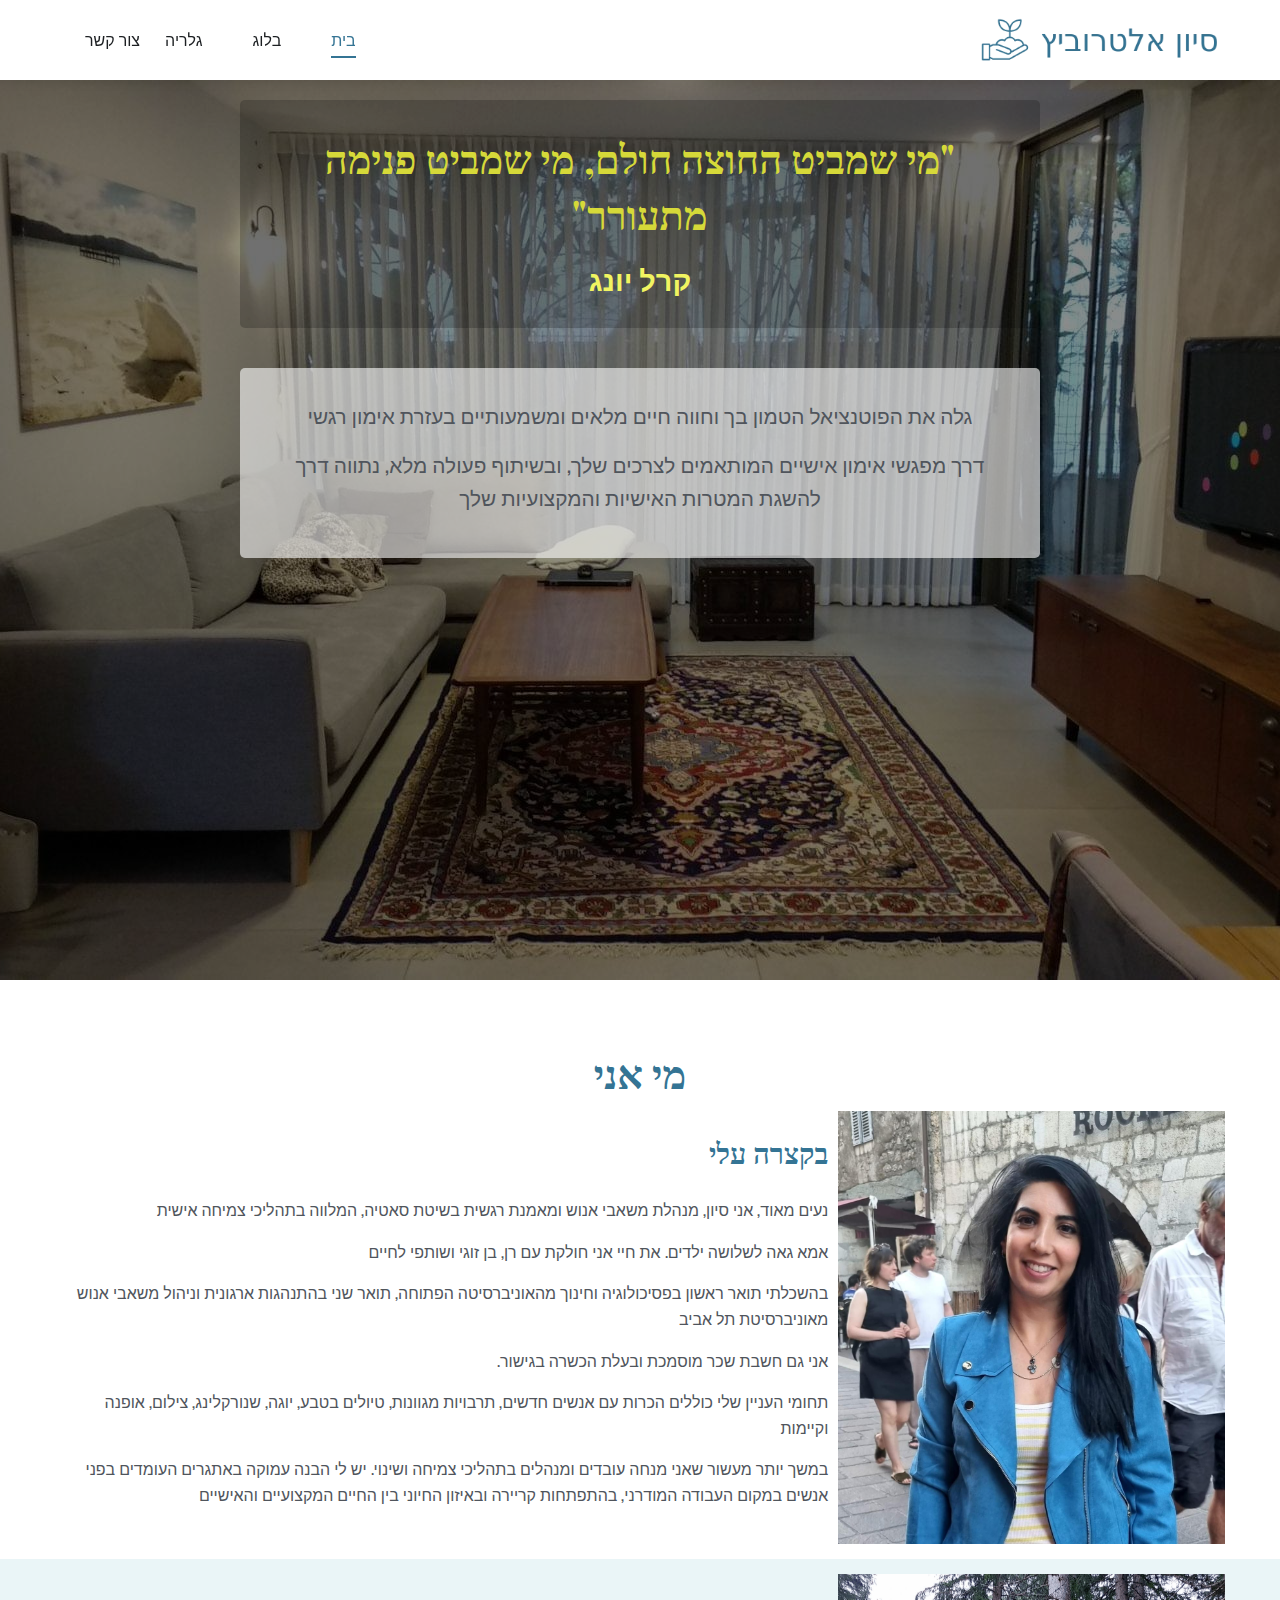
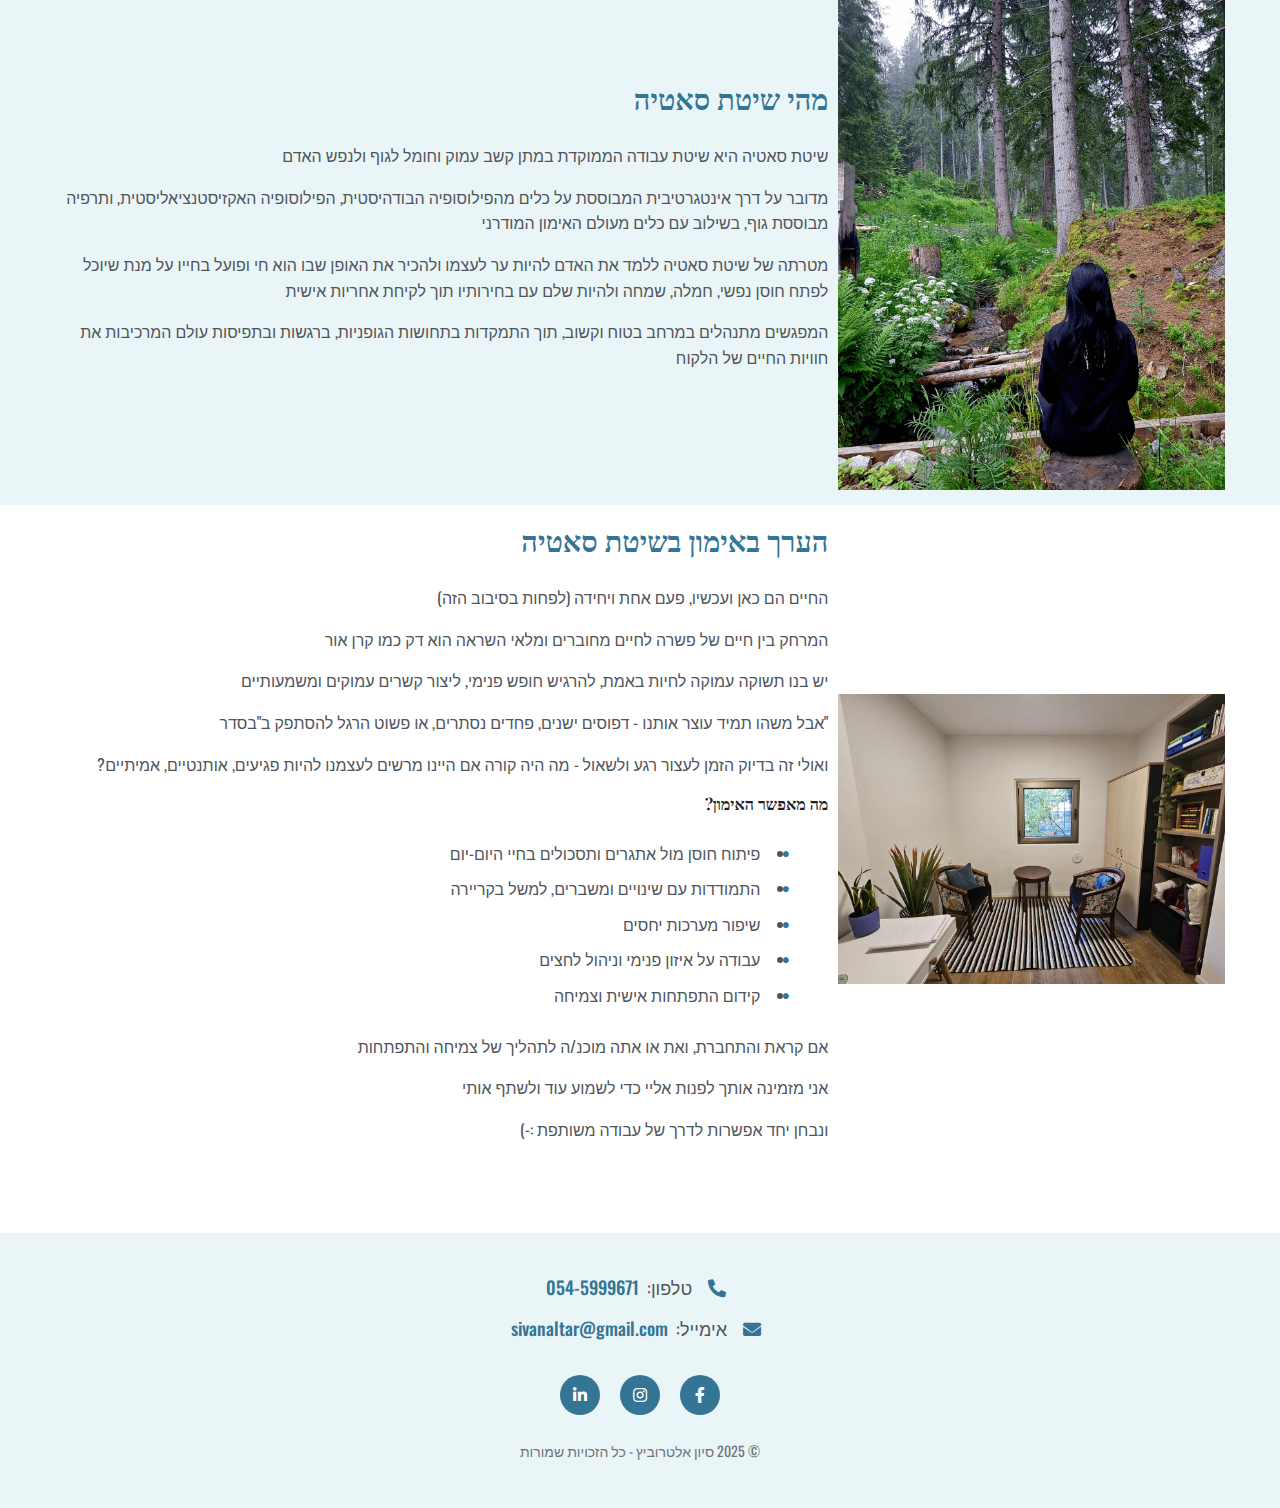
<file: index.html>
<!DOCTYPE html>
<html lang="he" dir="rtl">
<head>
    <meta charset="UTF-8">
    <meta name="viewport" content="width=device-width, initial-scale=1.0">
    <title>סיון אלטרוביץ - מאמנת רגשית בשיטת סאטיה</title>

    <!-- Basic Meta -->
    <meta name="description" content="אימון וטיפול בגישת סאטיה לשחרור ממיינד ורגשות מעכבים ויצירת חיים מלאי משמעות, אהבה וריפוי">
    <meta name="keywords" content="סיון אלטרוביץ, מאמנת סאטיה, טיפול סאטיה, אימון אישי, התפתחות אישית">

    <!-- Open Graph / Facebook / WhatsApp -->
    <meta property="og:locale" content="he_IL">
    <meta property="og:type" content="website">
    <meta property="og:title" content="סיון אלטרוביץ - מאמנת סאטיה">
    <meta property="og:description" content="אימון וטיפול בגישת סאטיה לשחרור ממיינד ורגשות מעכבים">
    <meta property="og:url" content="https://sivanaltar.com/">
    <meta property="og:site_name" content="סיון אלטרוביץ">
    <meta property="og:image" content="https://sivanaltar.com/images/logo.jpeg">
    <meta property="og:image:secure_url" content="https://sivanaltar.com/images/logo.jpeg">
    <meta property="og:image:width" content="1630">
    <meta property="og:image:height" content="340">
    <meta property="og:image:alt" content="סיון אלטרוביץ - מאמנת סאטיה">
    <meta property="og:image:type" content="image/jpeg">

    <!-- Twitter -->
    <meta name="twitter:card" content="summary_large_image">
    <meta name="twitter:title" content="סיון אלטרוביץ - מאמנת סאטיה">
    <meta name="twitter:description" content="אימון וטיפול בגישת סאטיה לשחרור ממיינד ורגשות מעכבים">
    <meta name="twitter:image" content="https://sivanaltar.com/images/logo.jpeg">

    <!-- Other head elements -->
    <link rel="stylesheet" href="css/styles.css">
    <link rel="preconnect" href="https://fonts.googleapis.com">
    <link rel="preconnect" href="https://fonts.gstatic.com" crossorigin>
    <link href="https://fonts.googleapis.com/css2?family=Playfair+Display:ital,wght@0,400;0,700;1,400;1,700&family=Oswald:wght@200;300;400;500;600;700&family=Montserrat:wght@400;700&display=swap" rel="stylesheet">
    <link rel="icon" type="image/png" href="images/favicon.png">
    <link rel="stylesheet" href="https://cdnjs.cloudflare.com/ajax/libs/font-awesome/5.15.4/css/all.min.css">
</head>
<body>

    <!-- Navigation -->
    <header class="site-header">
        <div class="container">
            <div class="logo">
                <a href="index.html">
                    <img src="images/logo.png" alt="סיון אלטרוביץ - לוגו">
                </a>
            </div>

            <button class="mobile-menu-toggle" aria-label="תפריט">
                <span></span>
                <span></span>
                <span></span>
            </button>

            <nav class="main-nav">
                <div class="mobile-menu-header">תפריט</div>
                <ul>
                    <li><a href="index.html">בית</a></li>
                    <li><a href="blog.html">בלוג</a></li>
                    <li><a href="gallery.html">גלריה</a></li>
                    <li><a href="contact.html">צור קשר</a></li>
                </ul>

                <div class="mobile-contact-info">
                    <p>טלפון: <a href="tel:054-5999671">054-5999671</a></p>
                    <p>אימייל: <a href="mailto:sivanaltar@gmail.com">sivanaltar@gmail.com</a></p>
                </div>
            </nav>
        </div>
    </header>

    <!-- Hero Section -->
    <section class="hero-section">
        <div class="hero-background">
            <div class="hero-overlay"></div>
            <div class="container">
                <div class="hero-content">
                    <div class="quote-box">
                        <blockquote>
                            <p>"מי שמביט החוצה חולם, מי שמביט פנימה מתעורר"</p>
                            <cite>קרל יונג</cite>
                        </blockquote>
                    </div>
                    <div class="hero-text">
                        <p>גלה את הפוטנציאל הטמון בך וחווה חיים מלאים ומשמעותיים בעזרת אימון רגשי</p>
                        <p>דרך מפגשי אימון אישיים המותאמים לצרכים שלך, ובשיתוף פעולה מלא, נתווה דרך להשגת המטרות האישיות והמקצועיות שלך</p>
                    </div>
                </div>
            </div>
        </div>
    </section>

    <!-- About Me Section -->
    <section class="about-section">
        <div class="container">
            <h2 class="section-title">מי אני</h2>

            <div class="about-content">
                <div class="about-image">
                    <img src="images/main-1.jpeg" alt="סיון אלטרוביץ">
                </div>
                <div class="about-text">
                    <h3>בקצרה עלי</h3>
                    <p>נעים מאוד, אני סיון, מנהלת משאבי אנוש ומאמנת רגשית בשיטת סאטיה, המלווה בתהליכי צמיחה אישית</p>
                    <p>אמא גאה לשלושה ילדים. את חיי אני חולקת עם רן, בן זוגי ושותפי לחיים</p>

                    <p>בהשכלתי תואר ראשון בפסיכולוגיה וחינוך מהאוניברסיטה הפתוחה, תואר שני בהתנהגות ארגונית וניהול משאבי אנוש מאוניברסיטת תל אביב</p>
                    <p>אני גם חשבת שכר מוסמכת ובעלת הכשרה בגישור.</p>
                    <p>תחומי העניין שלי כוללים הכרות עם אנשים חדשים, תרבויות מגוונות, טיולים בטבע, יוגה, שנורקלינג, צילום, אופנה וקיימות</p>

                    <p>במשך יותר מעשור שאני מנחה עובדים ומנהלים בתהליכי צמיחה ושינוי. יש לי הבנה עמוקה באתגרים העומדים בפני אנשים במקום העבודה המודרני, בהתפתחות קריירה ובאיזון החיוני בין החיים המקצועיים והאישיים</p>
                </div>
            </div>
        </div>
    </section>

    <!-- Method Section -->
    <section class="method-section">
        <div class="container">
            <div class="method-content">
                <div class="method-text">
                    <h3>מהי שיטת סאטיה</h3>
                    <p>שיטת סאטיה היא שיטת עבודה הממוקדת במתן קשב עמוק וחומל לגוף ולנפש האדם</p>
                    <p>מדובר על דרך אינטגרטיבית המבוססת על כלים מהפילוסופיה הבודהיסטית, הפילוסופיה האקזיסטנציאליסטית, ותרפיה מבוססת גוף, בשילוב עם כלים מעולם האימון המודרני</p>

                    <p>מטרתה של שיטת סאטיה ללמד את האדם להיות ער לעצמו ולהכיר את האופן שבו הוא חי ופועל בחייו על מנת שיוכל לפתח חוסן נפשי, חמלה, שמחה ולהיות שלם עם בחירותיו תוך לקיחת אחריות אישית</p>

                    <p>המפגשים מתנהלים במרחב בטוח וקשוב, תוך התמקדות בתחושות הגופניות, ברגשות ובתפיסות עולם המרכיבות את חוויות החיים של הלקוח</p>
                </div>
                <div class="method-image">
                    <img src="images/main-2.png" alt="שיטת סאטיה">
                </div>
            </div>
        </div>
    </section>

    <!-- Value Section -->
    <section class="value-section">
        <div class="container">
            <div class="value-content">
                <div class="value-image">
                    <img src="images/main-3.jpeg" alt="ערך האימון">
                </div>
                <div class="value-text">
                    <h3>הערך באימון בשיטת סאטיה</h3>
                    <p>החיים הם כאן ועכשיו, פעם אחת ויחידה (לפחות בסיבוב הזה)</p>

                    <p>המרחק בין חיים של פשרה לחיים מחוברים ומלאי השראה הוא דק כמו קרן אור</p>
                    <p>יש בנו תשוקה עמוקה לחיות באמת, להרגיש חופש פנימי, ליצור קשרים עמוקים ומשמעותיים</p>
                    <p>"אבל משהו תמיד עוצר אותנו - דפוסים ישנים, פחדים נסתרים, או פשוט הרגל להסתפק ב"בסדר</p>

                    <p>ואולי זה בדיוק הזמן לעצור רגע ולשאול - מה היה קורה אם היינו מרשים לעצמנו להיות פגיעים, אותנטיים, אמיתיים?</p>

                    <h4>מה מאפשר האימון?</h4>
                    <ul class="benefits-list">
                        <li>פיתוח חוסן מול אתגרים ותסכולים בחיי היום-יום</li>
                        <li>התמודדות עם שינויים ומשברים, למשל בקריירה</li>
                        <li>שיפור מערכות יחסים</li>
                        <li>עבודה על איזון פנימי וניהול לחצים</li>
                        <li>קידום התפתחות אישית וצמיחה</li>
                    </ul>

                    <p>אם קראת והתחברת, ואת או אתה מוכנ/ה לתהליך של צמיחה והתפתחות</p>
                    <p>אני מזמינה אותך לפנות אליי כדי לשמוע עוד ולשתף אותי</p>
                    <p>ונבחן יחד אפשרות לדרך של עבודה משותפת :-)</p>
                </div>
            </div>
        </div>
    </section>

    <!-- Footer -->
    <footer class="site-footer">
        <div class="container">
            <div class="contact-info">
                <p class="phone-link">
                    <i class="fas fa-phone-alt"></i>&nbsp;&nbsp;טלפון:&nbsp;&nbsp;
                    <a href="tel:+972545999671">054-5999671</a>
                </p>
                <p class="email-link">
                    <i class="fas fa-envelope"></i>&nbsp;&nbsp;אימייל:&nbsp;&nbsp;
                    <a href="mailto:sivanaltar@gmail.com">sivanaltar@gmail.com</a>
                </p>
            </div>
            <div class="social-links">
                <a href="https://www.facebook.com/sivan.hackam" target="_blank" aria-label="Facebook">
                    <i class="fab fa-facebook-f"></i>
                </a>
                <a href="https://www.instagram.com/sivanhackam/" target="_blank" aria-label="Instagram">
                    <i class="fab fa-instagram"></i>
                </a>
                <a href="https://www.linkedin.com/in/sivan-hackam-altarovici-561737/" target="_blank" aria-label="LinkedIn">
                    <i class="fab fa-linkedin-in"></i>
                </a>
            </div>
            <div class="copyright">
                <p>© 2025 סיון אלטרוביץ - כל הזכויות שמורות</p>
            </div>
        </div>
    </footer>

    <script src="js/scripts.js"></script>
</body>
</html>
</file>
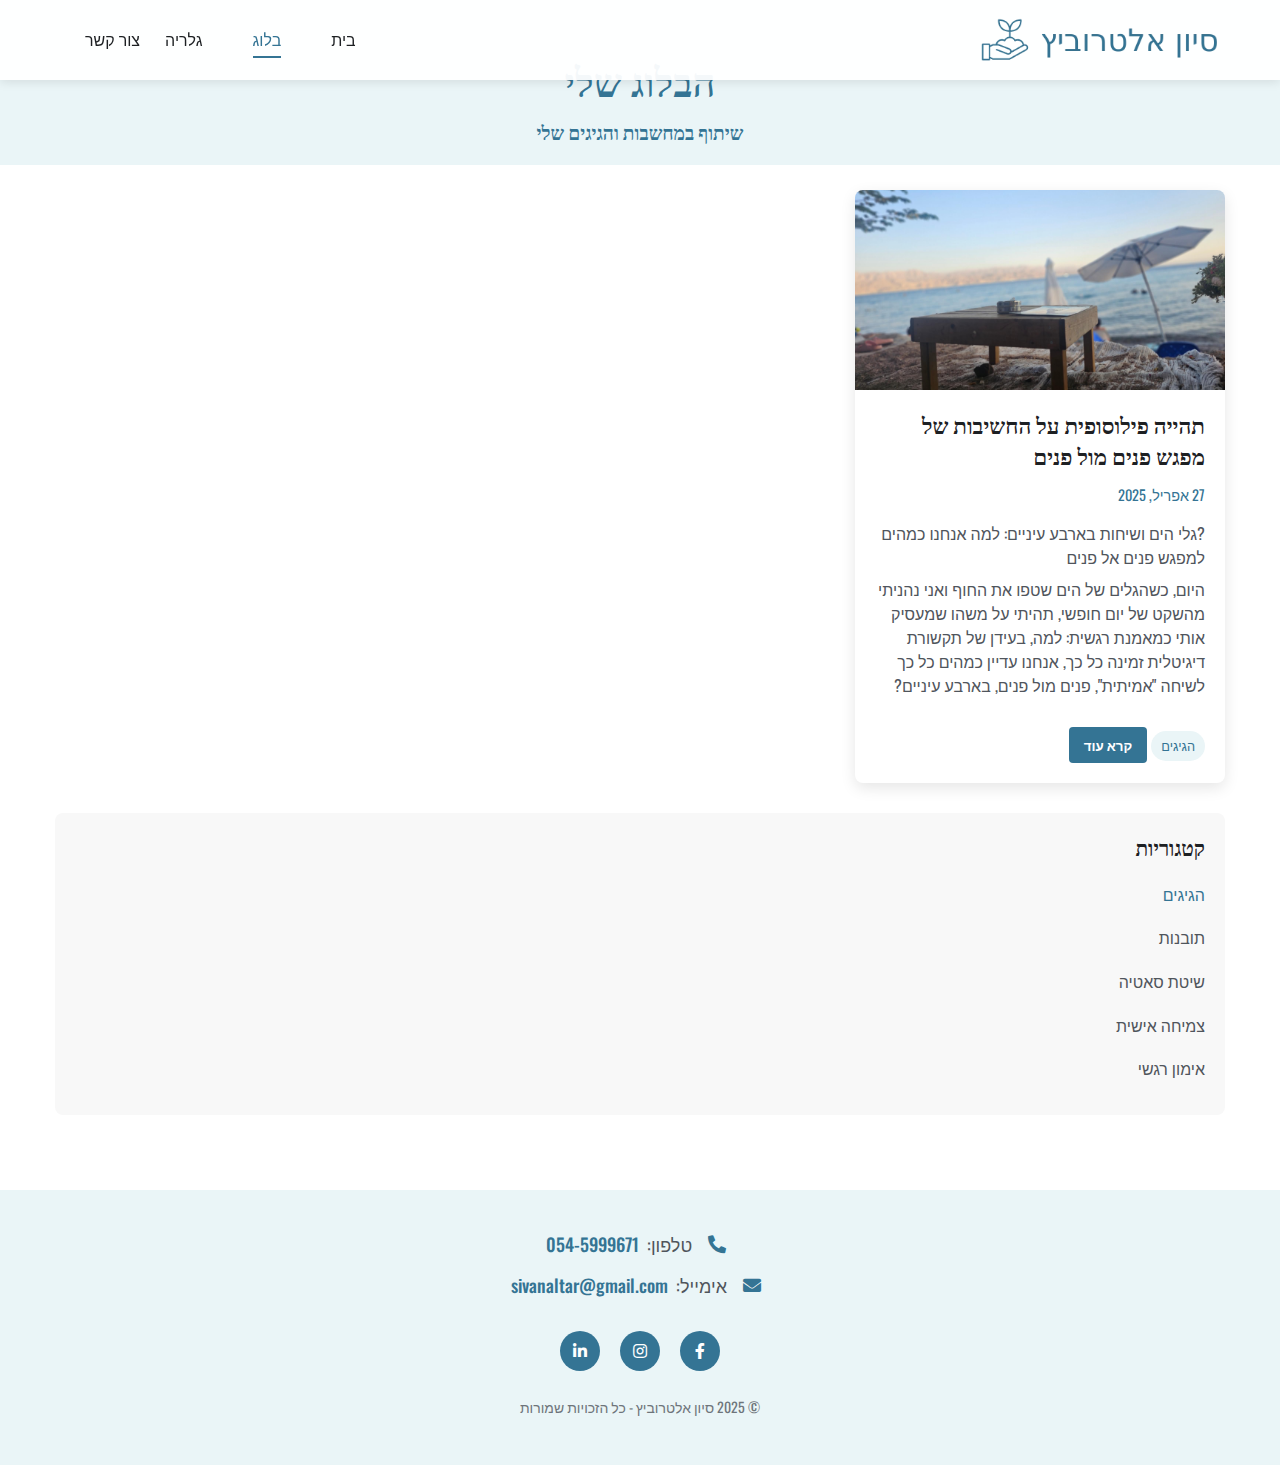
<file: blog.html>
<!DOCTYPE html>
<html lang="he" dir="rtl">
<head>
    <meta charset="UTF-8">
    <meta name="viewport" content="width=device-width, initial-scale=1.0">
    <title>בלוג - סיון אלטרוביץ מאמנת רגשית בשיטת סאטיה</title>
    <meta name="description" content="הגיגים ותובנות מסיון אלטרוביץ, מאמנת רגשית בשיטת סאטיה">
    <link rel="stylesheet" href="css/styles.css">
    <link rel="stylesheet" href="css/blog.css">
    <link rel="preconnect" href="https://fonts.googleapis.com">
    <link rel="preconnect" href="https://fonts.gstatic.com" crossorigin>
    <link href="https://fonts.googleapis.com/css2?family=Playfair+Display:ital,wght@0,400;0,700;1,400;1,700&family=Oswald:wght@200;300;400;500;600;700&family=Montserrat:wght@400;700&display=swap" rel="stylesheet">
    <link rel="icon" type="image/png" href="images/favicon.png">
    <link rel="stylesheet" href="https://cdnjs.cloudflare.com/ajax/libs/font-awesome/5.15.4/css/all.min.css">


    <!-- Basic Meta Tags -->
    <meta property="og:site_name" content="סיון אלטרוביץ - מאמנת סאטיה">
    <meta property="og:title" content="סיון אלטרוביץ - מאמנת סאטיה">
    <meta property="og:description" content="אימון וטיפול בגישת סאטיה לשחרור ממיינד ורגשות מעכבים ויצירת חיים מלאי משמעות, אהבה וריפוי">
    <meta property="og:url" content="https://sivanaltar.com/">
    <meta property="og:type" content="website">
    <meta property="og:image" content="https://sivanaltar.com/images/logo.png">
    <meta property="og:image:width" content="1200">
    <meta property="og:image:height" content="630">

    <!-- WhatsApp Specific -->
    <meta property="og:image:alt" content="סיון אלטרוביץ - מאמנת סאטיה">
    <meta name="theme-color" content="#4caf50">

    <!-- Twitter -->
    <meta property="twitter:card" content="summary_large_image">
    <meta property="twitter:url" content="https://sivanaltar.com/">
    <meta property="twitter:title" content="סיון אלטרוביץ - מאמנת סאטיה">
    <meta property="twitter:description" content="מאמנת סאטיה מוסמכת, מלווה תהליכי שינוי והתפתחות אישית. טיפול ואימון בגישת סאטיה.">
    <meta property="twitter:image" content="https://sivanaltar.com/images/logo.png">

</head>
<body>
    <!-- Navigation -->
    <header class="site-header">
        <div class="container">
            <div class="logo">
                <a href="index.html">
                    <img src="images/logo.png" alt="סיון אלטרוביץ - לוגו">                </a>
            </div>

            <button class="mobile-menu-toggle" aria-label="תפריט">
                <span></span>
                <span></span>
                <span></span>
            </button>

            <nav class="main-nav">
                <div class="mobile-menu-header">תפריט</div>
                <ul>
                    <li><a href="index.html">בית</a></li>
                    <li><a href="blog.html">בלוג</a></li>
                    <li><a href="gallery.html">גלריה</a></li>
                    <li><a href="contact.html">צור קשר</a></li>
                </ul>

                <div class="mobile-contact-info">
                    <p>טלפון: <a href="tel:054-5999671">054-5999671</a></p>
                    <p>אימייל: <a href="mailto:sivanaltar@gmail.com">sivanaltar@gmail.com</a></p>
                </div>
            </nav>
        </div>
    </header>

    <!-- Blog Header Section -->
    <section class="blog-header-section">
        <div class="container">
            <h1 class="section-title">הבלוג שלי</h1>
            <h2 class="section-subtitle">שיתוף במחשבות והגיגים שלי</h2>
        </div>
    </section>

    <!-- Blog Content Section -->
    <section class="blog-content-section">
        <div class="container">
            <div class="blog-grid">
                <!-- Blog Post 1 -->
                <article class="blog-card">
                    <div class="blog-card-image">
                        <img src="images/blog-post-image.jpeg" alt="גלי הים ושיחות בארבע עיניים">
                    </div>
                    <div class="blog-card-content">
                        <h3 class="blog-card-title">תהייה פילוסופית על החשיבות של מפגש פנים מול פנים</h3>
                        <div class="blog-card-date">27 אפריל, 2025</div>
                        <div class="blog-card-excerpt">
                            <p>?גלי הים ושיחות בארבע עיניים: למה אנחנו כמהים למפגש פנים אל פנים</p>
                            <p>היום, כשהגלים של הים שטפו את החוף ואני נהניתי מהשקט של יום חופשי, תהיתי על משהו שמעסיק אותי כמאמנת רגשית: למה, בעידן של תקשורת דיגיטלית זמינה כל כך, אנחנו עדיין כמהים כל כך לשיחה "אמיתית", פנים מול פנים, בארבע עיניים?</p>
                        </div>
                        <div class="blog-full-content hidden">
                            <p>?גלי הים ושיחות בארבע עיניים: למה אנחנו כמהים למפגש פנים אל פנים</p>
                            <p>היום, כשהגלים של הים שטפו את החוף ואני נהניתי מהשקט של יום חופשי, תהיתי על משהו שמעסיק אותי כמאמנת רגשית: למה, בעידן של תקשורת דיגיטלית זמינה כל כך, אנחנו עדיין כמהים כל כך לשיחה "אמיתית", פנים מול פנים, בארבע עיניים?</p>
                            <p>שמעתי פודקאסט על הפילוסופיה המעמיקה של עמנואל לוינס, שראה בפניו של האחר הרבה יותר מסתם תווי פנים. עבורו, הפנים הן התגלות ייחודית של אדם אחר, של עולם פנימי שלם ושונה משלי. הן נושאות עמן פגיעות, חשופות לרגשות ולחוויות, ודווקא הפגיעות הזו היא שמטילה עלינו אחריות מוסרית עמוקה – את הציווי "לא תרצח" במובנו הרחב של לא לבטל, לא לפגוע, אלא להכיר בקיום האחר.</p>
                            <p>אולי הרצון שלנו לשיחה פנים מול פנים נובע מהצורך העמוק הזה לפגוש את האחר באמת, מעבר למילים הכתובות או לקולות המרוחקים. במפגש פיזי, אנחנו קולטים רבדים שלמים של תקשורת – שפת גוף, הבעות פנים, אנרגיה – שמסייעים לנו להבין לעומק את מה שהאחר באמת מרגיש ורוצה להביע.</p>
                            <p>בארבע עיניים, קשה יותר להתחבא מאחורי מסכים או מסכות. ישנה דרישה לנוכחות מלאה, לקשב אמיתי, למפגש בלתי אמצעי עם האנושיות של האחר – על כאבו, שמחתו, תקוותיו ופחדיו. אולי זו הסיבה שבזמנים של קונפליקט או צורך אמיתי בהבנה, האינסטינקט שלנו הוא "בוא נדבר על זה פנים מול פנים".</p>
                            <p>הים היום הזכיר לי את האינסופיות של כל אדם ואת הצורך הבסיסי שלנו בקשר אותנטי. כמאמנת רגשית בשיטת סאטיה, אני רואה בכל מפגש פנים אל פנים הזדמנות ייחודית לפגוש את האדם שמולי במלוא הווייתו, להכיר בפגיעותו ולעודד צמיחה מתוך מרחב של אמון ובטחון.</p>
                        </div>
                        <div class="blog-card-tag">הגיגים</div>
                        <button class="blog-expand-button">קרא עוד</button>
                    </div>
                </article>
            </div>

            <!-- Blog Categories -->
            <aside class="blog-sidebar">
                <div class="blog-categories">
                    <h3>קטגוריות</h3>
                    <ul>
                        <li><a href="#" class="active">הגיגים</a></li>
                        <li><a href="#">תובנות</a></li>
                        <li><a href="#">שיטת סאטיה</a></li>
                        <li><a href="#">צמיחה אישית</a></li>
                        <li><a href="#">אימון רגשי</a></li>
                    </ul>
                </div>
            </aside>
        </div>
    </section>

    <!-- Footer -->
    <footer class="site-footer">
        <div class="container">
            <div class="contact-info">
                <p class="phone-link">
                    <i class="fas fa-phone-alt"></i>&nbsp;&nbsp;טלפון:&nbsp;&nbsp;
                    <a href="tel:+972545999671">054-5999671</a>
                </p>
                <p class="email-link">
                    <i class="fas fa-envelope"></i>&nbsp;&nbsp;אימייל:&nbsp;&nbsp;
                    <a href="mailto:sivanaltar@gmail.com">sivanaltar@gmail.com</a>
                </p>
            </div>
            <div class="social-links">
                <a href="https://www.facebook.com/sivan.hackam" target="_blank" aria-label="Facebook">
                    <i class="fab fa-facebook-f"></i>
                </a>
                <a href="https://www.instagram.com/sivanhackam/" target="_blank" aria-label="Instagram">
                    <i class="fab fa-instagram"></i>
                </a>
                <a href="https://www.linkedin.com/in/sivan-hackam-altarovici-561737/" target="_blank" aria-label="LinkedIn">
                    <i class="fab fa-linkedin-in"></i>
                </a>
            </div>
            <div class="copyright">
                <p>© 2025 סיון אלטרוביץ - כל הזכויות שמורות</p>
            </div>
        </div>
    </footer>

    <script src="js/scripts.js"></script>
</body>
</html>
</file>
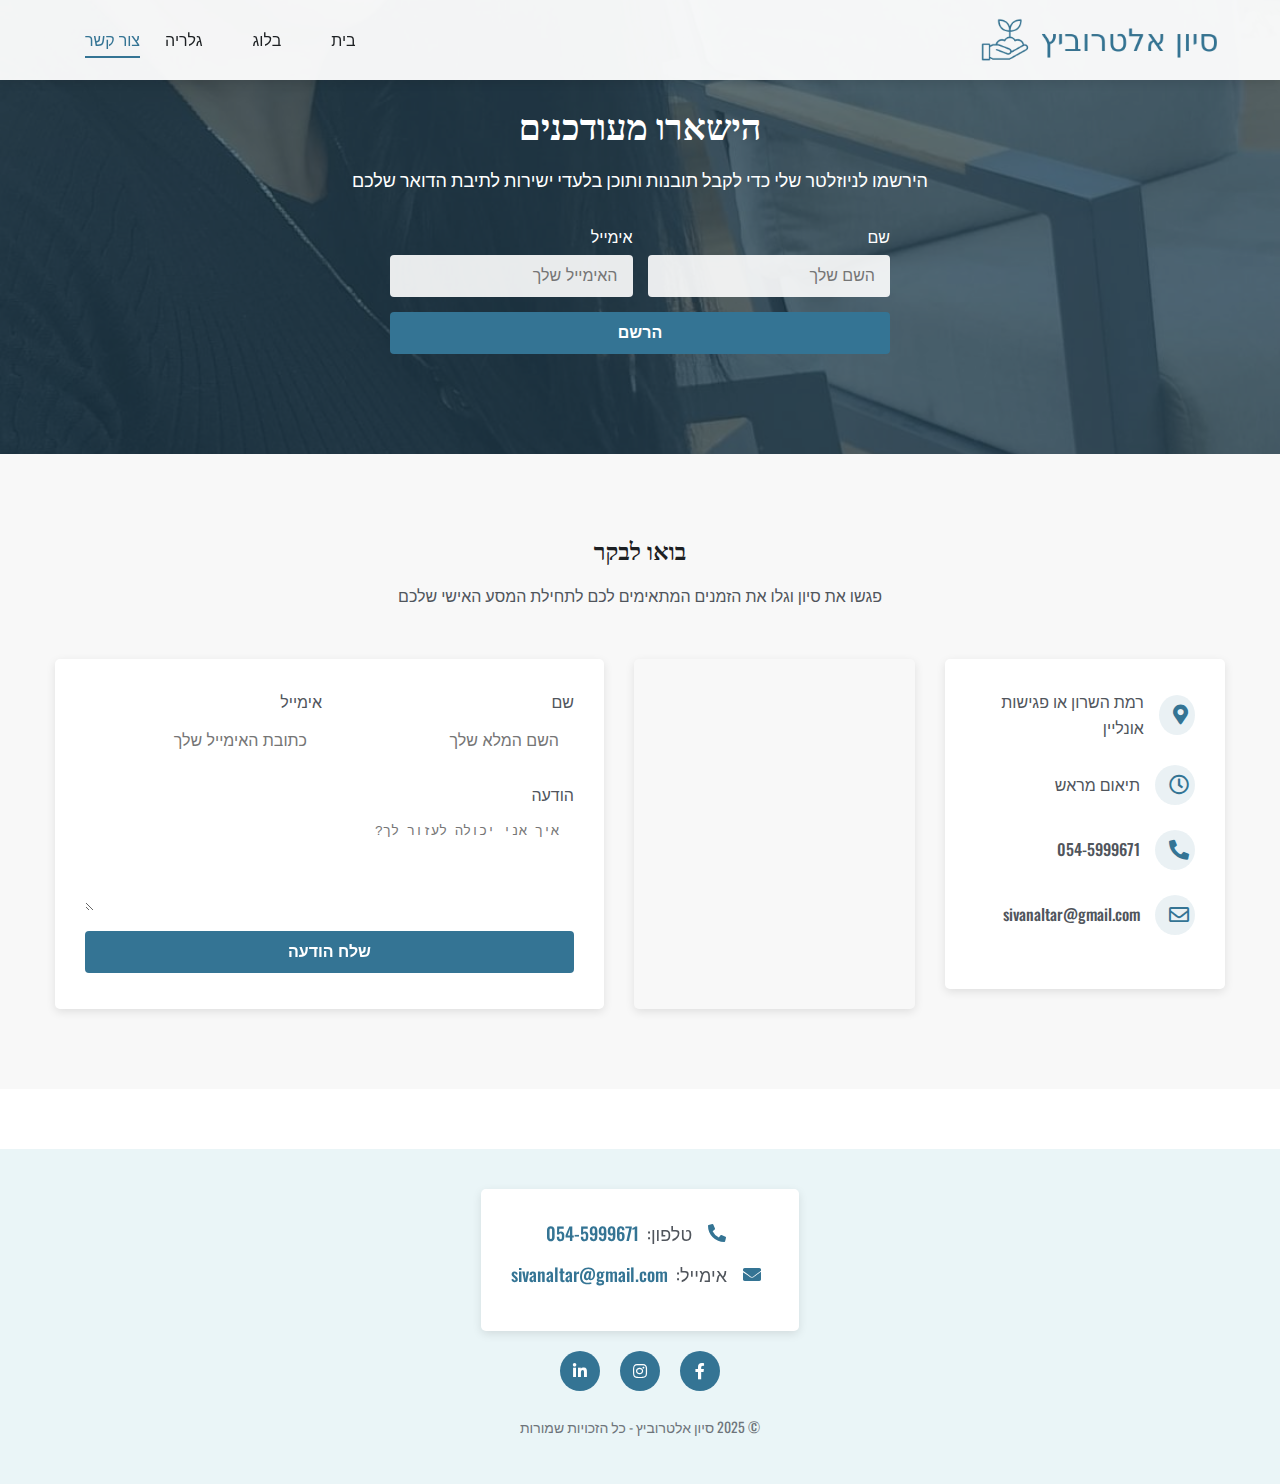
<file: contact.html>
<!DOCTYPE html>
<html lang="he" dir="rtl">
<head>
    <meta charset="UTF-8">
    <meta name="viewport" content="width=device-width, initial-scale=1.0">
    <title>צור קשר - סיון אלטרוביץ מאמנת רגשית בשיטת סאטיה</title>
    <meta name="description" content="צרו קשר עם סיון אלטרוביץ - מאמנת רגשית בשיטת סאטיה">
    <link rel="stylesheet" href="css/styles.css">
    <link rel="stylesheet" href="css/contact.css">
    <link rel="preconnect" href="https://fonts.googleapis.com">
    <link rel="preconnect" href="https://fonts.gstatic.com" crossorigin>
    <link href="https://fonts.googleapis.com/css2?family=Playfair+Display:ital,wght@0,400;0,700;1,400;1,700&family=Oswald:wght@200;300;400;500;600;700&family=Montserrat:wght@400;700&display=swap" rel="stylesheet">
    <link rel="stylesheet" href="https://cdnjs.cloudflare.com/ajax/libs/font-awesome/5.15.4/css/all.min.css">
    <link rel="icon" type="image/png" href="https://sivanaltar.com/images/favicon.png">

    <!-- Basic Meta Tags -->
    <meta property="og:site_name" content="סיון אלטרוביץ - מאמנת סאטיה">
    <meta property="og:title" content="סיון אלטרוביץ - מאמנת סאטיה">
    <meta property="og:description" content="אימון וטיפול בגישת סאטיה לשחרור ממיינד ורגשות מעכבים ויצירת חיים מלאי משמעות, אהבה וריפוי">
    <meta property="og:url" content="https://sivanaltar.com/">
    <meta property="og:type" content="website">
    <meta property="og:image" content="https://sivanaltar.com/images/logo.png">
    <meta property="og:image:width" content="1200">
    <meta property="og:image:height" content="630">

    <!-- WhatsApp Specific -->
    <meta property="og:image:alt" content="סיון אלטרוביץ - מאמנת סאטיה">
    <meta name="theme-color" content="#4caf50">

    <!-- Twitter -->
    <meta property="twitter:card" content="summary_large_image">
    <meta property="twitter:url" content="https://sivanaltar.com/">
    <meta property="twitter:title" content="סיון אלטרוביץ - מאמנת סאטיה">
    <meta property="twitter:description" content="מאמנת סאטיה מוסמכת, מלווה תהליכי שינוי והתפתחות אישית. טיפול ואימון בגישת סאטיה.">
    <meta property="twitter:image" content="https://sivanaltar.com/images/logo.png">

</head>
<body>
    <!-- Navigation -->
    <header class="site-header">
        <div class="container">
            <div class="logo">
                <a href="index.html">
                    <img src="images/logo.png" alt="סיון אלטרוביץ - לוגו">
                </a>
            </div>

            <button class="mobile-menu-toggle" aria-label="תפריט">
                <span></span>
                <span></span>
                <span></span>
            </button>

            <nav class="main-nav">
                <div class="mobile-menu-header">תפריט</div>
                <ul>
                    <li><a href="index.html">בית</a></li>
                    <li><a href="blog.html">בלוג</a></li>
                    <li><a href="gallery.html">גלריה</a></li>
                    <li><a href="contact.html" class="active">צור קשר</a></li>
                </ul>

                <div class="mobile-contact-info">
                    <p>טלפון: <a href="tel:054-5999671">054-5999671</a></p>
                    <p>אימייל: <a href="mailto:sivanaltar@gmail.com">sivanaltar@gmail.com</a></p>
                </div>
            </nav>
        </div>
    </header>

    <!-- Newsletter Section -->
    <section class="newsletter-section" style="background-image: url(images/contact-background.jpeg)">
        <div class="overlay"></div>
        <div class="container">
            <h2>הישארו מעודכנים</h2>
            <p>הירשמו לניוזלטר שלי כדי לקבל תובנות ותוכן בלעדי ישירות לתיבת הדואר שלכם</p>
            <form class="newsletter-form" action="https://formsubmit.co/sivanaltar@gmail.com" method="POST">
                <input type="hidden" name="_subject" value="הרשמה חדשה לניוזלטר">
                <input type="hidden" name="_next" value="https://sivanaltar.com/thank-you.html">
                <input type="hidden" name="_template" value="table">
                <div class="form-group">
                    <div class="form-row">
                        <div class="form-input">
                            <label for="name">שם</label>
                            <input type="text" id="name" name="name" placeholder="השם שלך" required>
                        </div>
                        <div class="form-input">
                            <label for="email">אימייל</label>
                            <input type="email" id="email" name="email" placeholder="האימייל שלך" required>
                        </div>
                    </div>
                    <input type="hidden" name="_subject" value="הרשמה לניוזלטר">
                    <button type="submit">הרשם</button>
                </div>
            </form>
        </div>
    </section>

    <!-- Contact Section -->
    <section class="contact-section">
        <div class="container">
            <div class="section-header">
                <h2>בואו לבקר</h2>
                <p>פגשו את סיון וגלו את הזמנים המתאימים לכם לתחילת המסע האישי שלכם</p>
            </div>
            <div class="contact-layout">
                <div class="contact-info">
                    <div class="info-item">
                        <div class="icon"><i class="fas fa-map-marker-alt"></i></div>
                        <div class="text">רמת השרון או פגישות אונליין</div>
                    </div>
                    <div class="info-item">
                        <div class="icon"><i class="far fa-clock"></i></div>
                        <div class="text">תיאום מראש</div>
                    </div>
                    <div class="info-item">
                        <div class="icon"><i class="fas fa-phone-alt"></i></div>
                        <div class="text"><a href="tel:+972545999671">054-5999671</a></div>
                    </div>
                    <div class="info-item">
                        <div class="icon"><i class="far fa-envelope"></i></div>
                        <div class="text"><a href="mailto:sivanaltar@gmail.com">sivanaltar@gmail.com</a></div>
                    </div>
                </div>
                <div class="map-container">
                    <div id="map">
                        <iframe src="https://www.google.com/maps/embed?pb=!1m18!1m12!1m3!1d27035.81476906677!2d34.83271062623091!3d32.14620088612077!2m3!1f0!2f0!3f0!3m2!1i1024!2i768!4f13.1!3m3!1m2!1s0x151d47f2cdeb98e1%3A0x3cdb435f4b12b983!2sRamat%20HaSharon!5e0!3m2!1sen!2sil!4v1686471370322!5m2!1sen!2sil" width="100%" height="100%" style="border:0;" allowfullscreen="" loading="lazy" referrerpolicy="no-referrer-when-downgrade"></iframe>
                    </div>
                </div>
                <div class="contact-form">
                    <form action="https://formsubmit.co/sivanaltar@gmail.com" method="POST">
                        <input type="hidden" name="_subject" value="פנייה חדשה מהאתר">
                        <input type="hidden" name="_next" value="https://sivanaltar.com/thank-you.html">
                        <input type="hidden" name="_template" value="table">
                        <input type="hidden" name="_captcha" value="true">
                        <div class="form-group">
                            <div class="form-row">
                                <div class="form-input">
                                    <label for="contact-name">שם</label>
                                    <input type="text" id="contact-name" name="name" placeholder="השם המלא שלך" required>
                                </div>
                                <div class="form-input">
                                    <label for="contact-email">אימייל</label>
                                    <input type="email" id="contact-email" name="email" placeholder="כתובת האימייל שלך" required>
                                </div>
                            </div>
                            <div class="form-input">
                                <label for="message">הודעה</label>
                                <textarea id="message" name="message" rows="5" placeholder="איך אני יכולה לעזור לך?" required></textarea>
                            </div>
                            <button type="submit">שלח הודעה</button>
                        </div>
                    </form>
                </div>
            </div>
        </div>
    </section>

    <!-- Footer -->
    <footer class="site-footer">
        <div class="container">
            <div class="contact-info">
                <p class="phone-link">
                    <i class="fas fa-phone-alt"></i>&nbsp;&nbsp;טלפון:&nbsp;&nbsp;
                    <a href="tel:+972545999671">054-5999671</a>
                </p>
                <p class="email-link">
                    <i class="fas fa-envelope"></i>&nbsp;&nbsp;אימייל:&nbsp;&nbsp;
                    <a href="mailto:sivanaltar@gmail.com">sivanaltar@gmail.com</a>
                </p>
            </div>
            <div class="social-links">
                <a href="https://www.facebook.com/sivan.hackam" target="_blank" aria-label="Facebook">
                    <i class="fab fa-facebook-f"></i>
                </a>
                <a href="https://www.instagram.com/sivanhackam/" target="_blank" aria-label="Instagram">
                    <i class="fab fa-instagram"></i>
                </a>
                <a href="https://www.linkedin.com/in/sivan-hackam-altarovici-561737/" target="_blank" aria-label="LinkedIn">
                    <i class="fab fa-linkedin-in"></i>
                </a>
            </div>
            <div class="copyright">
                <p>© 2025 סיון אלטרוביץ - כל הזכויות שמורות</p>
            </div>
        </div>
    </footer>

    <script src="js/scripts.js"></script>
</body>
</html>
</file>
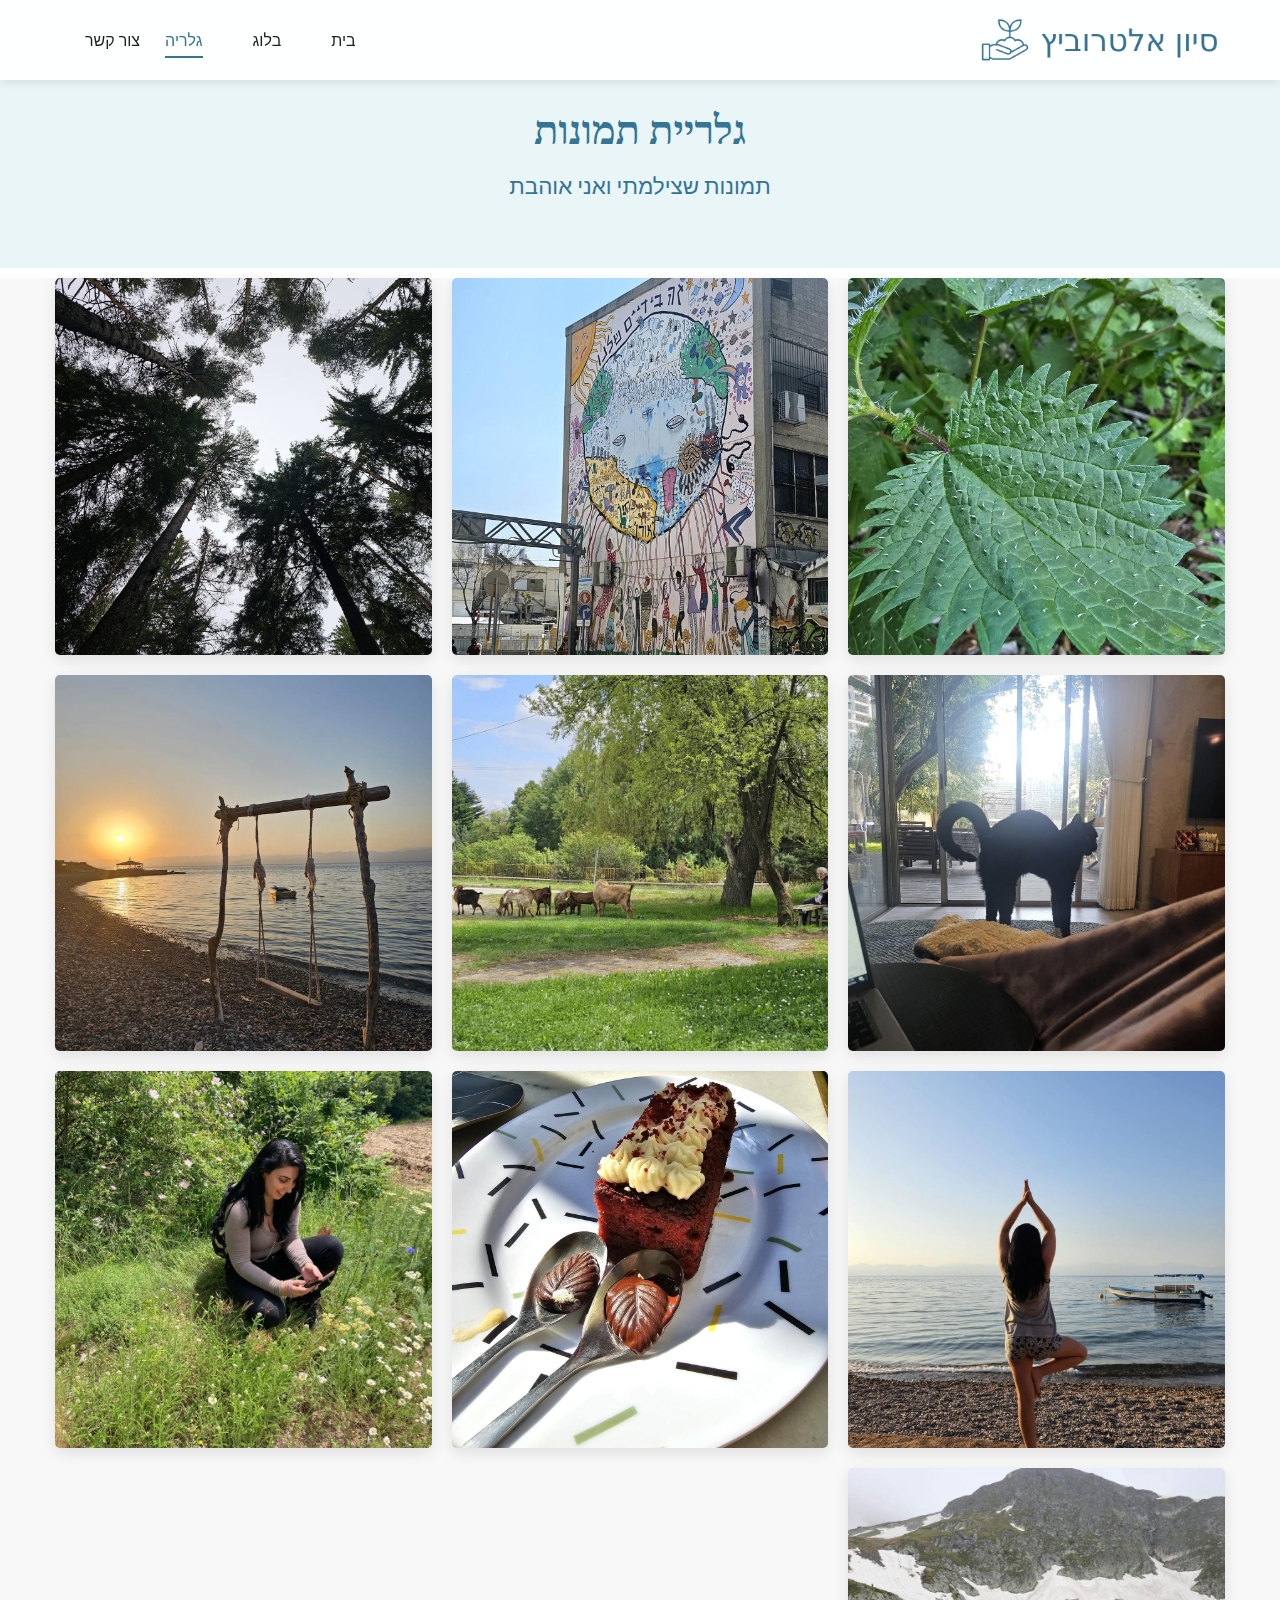
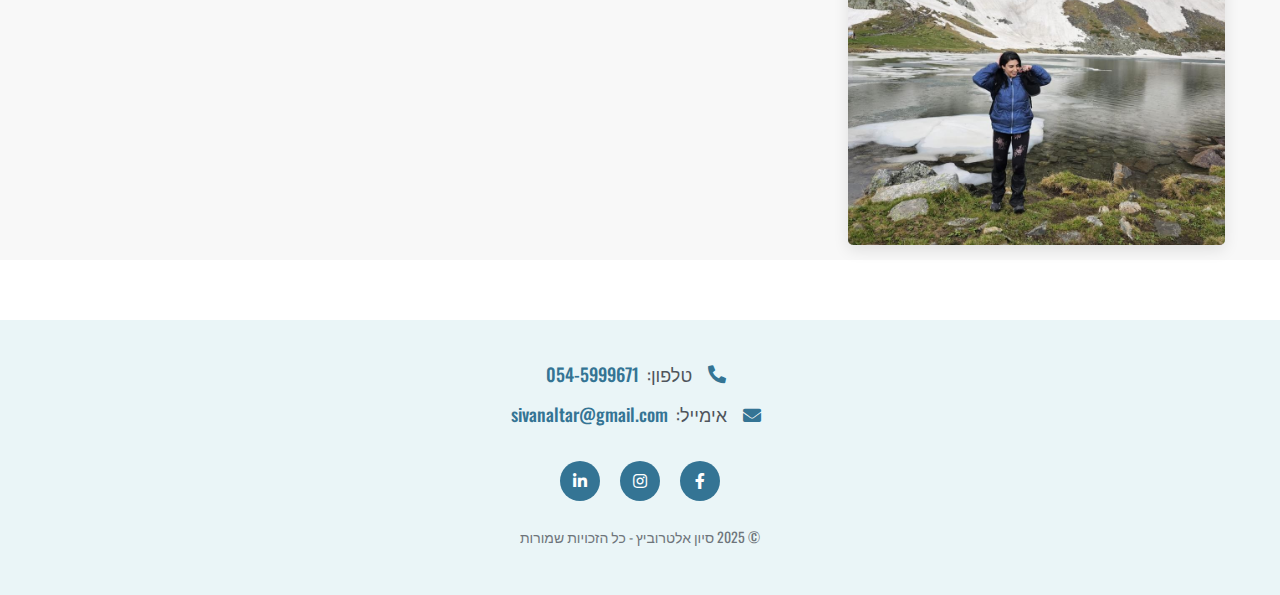
<file: gallery.html>
<!DOCTYPE html>
<html lang="he" dir="rtl">
<head>
    <meta charset="UTF-8">
    <meta name="viewport" content="width=device-width, initial-scale=1.0">
    <title>גלריה - סיון אלטרוביץ מאמנת רגשית בשיטת סאטיה</title>
    <meta name="description" content="גלריה של רגעים מיוחדים בעבודתה של סיון אלטרוביץ - מאמנת רגשית בשיטת סאטיה">
    <link rel="stylesheet" href="css/styles.css">
    <link rel="stylesheet" href="css/gallery.css">
    <link rel="preconnect" href="https://fonts.googleapis.com">
    <link rel="preconnect" href="https://fonts.gstatic.com" crossorigin>
    <link href="https://fonts.googleapis.com/css2?family=Playfair+Display:ital,wght@0,400;0,700;1,400;1,700&family=Oswald:wght@200;300;400;500;600;700&family=Montserrat:wght@400;700&display=swap" rel="stylesheet">
    <link rel="stylesheet" href="https://cdnjs.cloudflare.com/ajax/libs/font-awesome/5.15.4/css/all.min.css">
    <link rel="icon" type="image/png" href="images/favicon.png">


    <!-- Basic Meta Tags -->
    <meta property="og:site_name" content="סיון אלטרוביץ - מאמנת סאטיה">
    <meta property="og:title" content="סיון אלטרוביץ - מאמנת סאטיה">
    <meta property="og:description" content="אימון וטיפול בגישת סאטיה לשחרור ממיינד ורגשות מעכבים ויצירת חיים מלאי משמעות, אהבה וריפוי">
    <meta property="og:url" content="https://sivanaltar.com/">
    <meta property="og:type" content="website">
    <meta property="og:image" content="https://sivanaltar.com/images/logo.png">
    <meta property="og:image:width" content="1200">
    <meta property="og:image:height" content="630">

    <!-- WhatsApp Specific -->
    <meta property="og:image:alt" content="סיון אלטרוביץ - מאמנת סאטיה">
    <meta name="theme-color" content="#4caf50">

    <!-- Twitter -->
    <meta property="twitter:card" content="summary_large_image">
    <meta property="twitter:url" content="https://sivanaltar.com/">
    <meta property="twitter:title" content="סיון אלטרוביץ - מאמנת סאטיה">
    <meta property="twitter:description" content="מאמנת סאטיה מוסמכת, מלווה תהליכי שינוי והתפתחות אישית. טיפול ואימון בגישת סאטיה.">
    <meta property="twitter:image" content="https://sivanaltar.com/images/logo.png">

</head>
<body class="gallery-page">
    <!-- Navigation -->
    <header class="site-header">
        <div class="container">
            <div class="logo">
                <a href="index.html">
                    <img src="images/logo.png" alt="סיון אלטרוביץ - לוגו">
                </a>
            </div>

            <button class="mobile-menu-toggle" aria-label="תפריט">
                <span></span>
                <span></span>
                <span></span>
            </button>

            <nav class="main-nav">
                <div class="mobile-menu-header">תפריט</div>
                <ul>
                    <li><a href="index.html">בית</a></li>
                    <li><a href="blog.html">בלוג</a></li>
                    <li><a href="gallery.html" class="active">גלריה</a></li>
                    <li><a href="contact.html">צור קשר</a></li>
                </ul>

                <div class="mobile-contact-info">
                    <p>טלפון: <a href="tel:054-5999671">054-5999671</a></p>
                    <p>אימייל: <a href="mailto:sivanaltar@gmail.com">sivanaltar@gmail.com</a></p>
                </div>
            </nav>
        </div>
    </header>

    <!-- Blog Header Section -->
    <section class="gallery-header-section">
        <div class="container">
            <h1 class="section-title">גלריית תמונות</h1>
            <p class="section-subtitle">תמונות שצילמתי ואני אוהבת</p>
        </div>
    </section>

    <!-- Gallery Section -->
    <section class="gallery-section">
        <div class="container">
            <div class="gallery-grid">
                <div class="gallery-item">
                    <img src="images/gallery-1.jpeg" alt="תמונת גלריה 1">
                    <div class="gallery-overlay">
                        <div class="gallery-info">
                            <h3>רגע של התבוננות</h3>
                            <p>צילום מיוחד שלכד רגע של שלווה פנימית</p>
                        </div>
                    </div>
                </div>
                <div class="gallery-item">
                    <img src="images/gallery-2.jpeg" alt="תמונת גלריה 2">
                    <div class="gallery-overlay">
                        <div class="gallery-info">
                            <h3>דרך חדשה</h3>
                            <p>תחילתו של מסע אישי</p>
                        </div>
                    </div>
                </div>
                <div class="gallery-item">
                    <img src="images/gallery-3.jpeg" alt="תמונת גלריה 3">
                    <div class="gallery-overlay">
                        <div class="gallery-info">
                            <h3>שקיעה מרהיבה</h3>
                            <p>סוף יום מלא השראה</p>
                        </div>
                    </div>
                </div>
                <div class="gallery-item">
                    <img src="images/gallery-4.jpeg" alt="תמונת גלריה 4">
                    <div class="gallery-overlay">
                        <div class="gallery-info">
                            <h3>טבע פראי</h3>
                            <p>החיבור לטבע כחלק מתהליך ההתפתחות</p>
                        </div>
                    </div>
                </div>
                <div class="gallery-item">
                    <img src="images/gallery-5.jpeg" alt="תמונת גלריה 5">
                    <div class="gallery-overlay">
                        <div class="gallery-info">
                            <h3>אור בקצה המנהרה</h3>
                            <p>תקווה והתחדשות</p>
                        </div>
                    </div>
                </div>
                <div class="gallery-item">
                    <img src="images/gallery-6.jpeg" alt="תמונת גלריה 6">
                    <div class="gallery-overlay">
                        <div class="gallery-info">
                            <h3>מבט אל האופק</h3>
                            <p>לראות מעבר למה שנמצא כעת</p>
                        </div>
                    </div>
                </div>
                <div class="gallery-item">
                    <img src="images/gallery-7.jpeg" alt="תמונת גלריה 7">
                    <div class="gallery-overlay">
                        <div class="gallery-info">
                            <h3>צבעי החיים</h3>
                            <p>הדרך שבה אנו רואים את העולם</p>
                        </div>
                    </div>
                </div>
                <div class="gallery-item">
                    <img src="images/gallery-8.jpeg" alt="תמונת גלריה 8">
                    <div class="gallery-overlay">
                        <div class="gallery-info">
                            <h3>דרכים מתפצלות</h3>
                            <p>בחירות שמעצבות את המסע שלנו</p>
                        </div>
                    </div>
                </div>
                <div class="gallery-item">
                    <img src="images/gallery-9.jpeg" alt="תמונת גלריה 9">
                    <div class="gallery-overlay">
                        <div class="gallery-info">
                            <h3>שקט פנימי</h3>
                            <p>רגע של מדיטציה והתבוננות</p>
                        </div>
                    </div>
                </div>
                <div class="gallery-item">
                    <img src="images/gallery-10.jpeg" alt="תמונת גלריה 10">
                    <div class="gallery-overlay">
                        <div class="gallery-info">
                            <h3>מרחבים פתוחים</h3>
                            <p>האפשרויות האינסופיות שלפנינו</p>
                        </div>
                    </div>
                </div>
            </div>
        </div>
    </section>

    <!-- Footer -->
    <footer class="site-footer">
        <div class="container">
            <div class="contact-info">
                <p class="phone-link">
                    <i class="fas fa-phone-alt"></i>&nbsp;&nbsp;טלפון:&nbsp;&nbsp;
                    <a href="tel:+972545999671">054-5999671</a>
                </p>
                <p class="email-link">
                    <i class="fas fa-envelope"></i>&nbsp;&nbsp;אימייל:&nbsp;&nbsp;
                    <a href="mailto:sivanaltar@gmail.com">sivanaltar@gmail.com</a>
                </p>
            </div>
            <div class="social-links">
                <a href="https://www.facebook.com/sivan.hackam" target="_blank" aria-label="Facebook">
                    <i class="fab fa-facebook-f"></i>
                </a>
                <a href="https://www.instagram.com/sivanhackam/" target="_blank" aria-label="Instagram">
                    <i class="fab fa-instagram"></i>
                </a>
                <a href="https://www.linkedin.com/in/sivan-hackam-altarovici-561737/" target="_blank" aria-label="LinkedIn">
                    <i class="fab fa-linkedin-in"></i>
                </a>
            </div>
            <div class="copyright">
                <p>© 2025 סיון אלטרוביץ - כל הזכויות שמורות</p>
            </div>
        </div>
    </footer>

    <script src="js/scripts.js"></script>
</body>
</html>
</file>
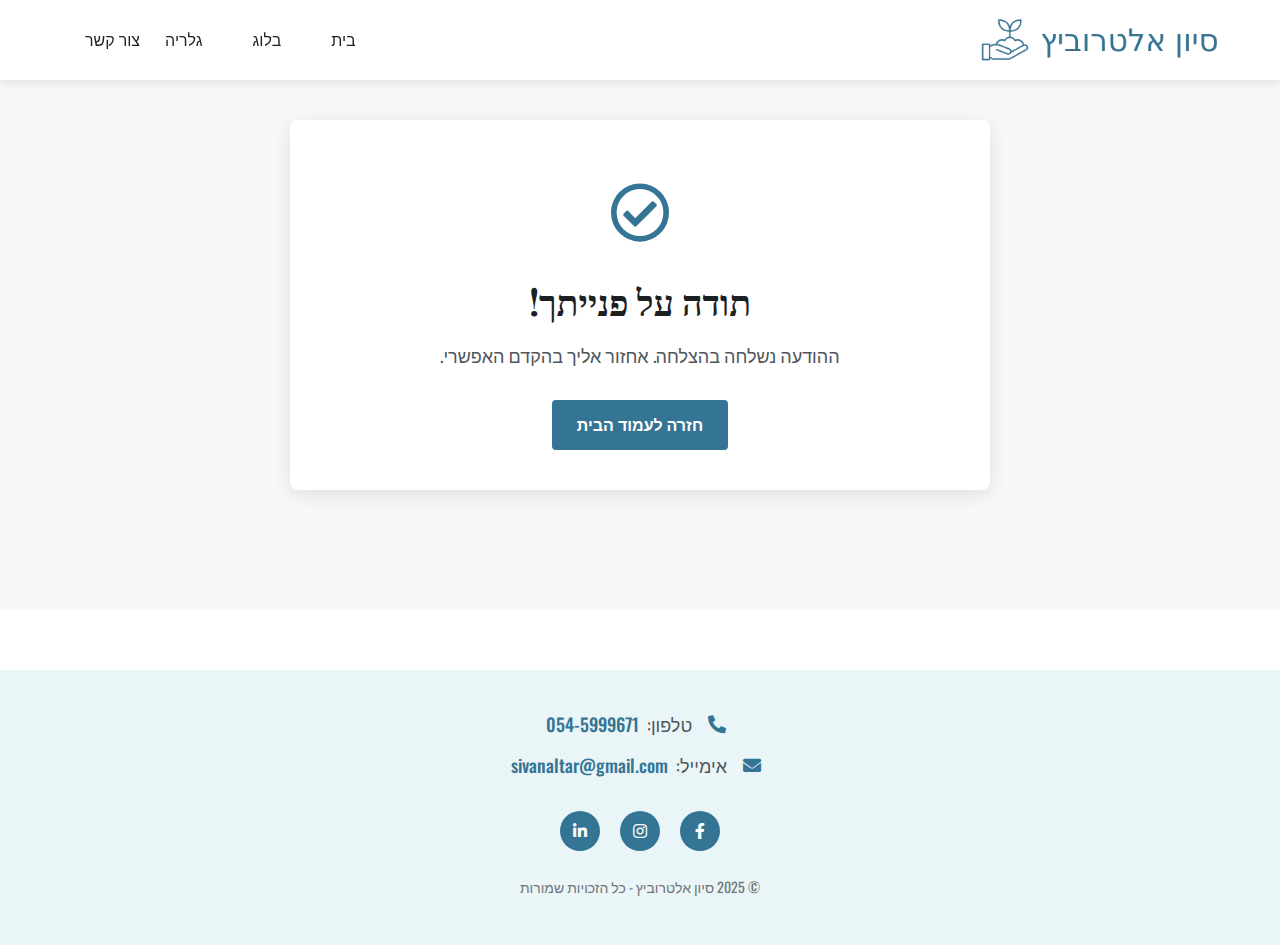
<file: thank-you.html>
<!DOCTYPE html>
<html lang="he" dir="rtl">
<head>
    <meta charset="UTF-8">
    <meta name="viewport" content="width=device-width, initial-scale=1.0">
    <title>תודה על פנייתך - סיון אלטרוביץ מאמנת רגשית בשיטת סאטיה</title>
    <meta name="description" content="תודה שיצרת קשר עם סיון אלטרוביץ - מאמנת רגשית בשיטת סאטיה">
    <link rel="stylesheet" href="css/styles.css">
    <link rel="stylesheet" href="css/thank-you.css">
    <link rel="preconnect" href="https://fonts.googleapis.com">
    <link rel="preconnect" href="https://fonts.gstatic.com" crossorigin>
    <link href="https://fonts.googleapis.com/css2?family=Playfair+Display:ital,wght@0,400;0,700;1,400;1,700&family=Oswald:wght@200;300;400;500;600;700&family=Montserrat:wght@400;700&display=swap" rel="stylesheet">
    <link rel="stylesheet" href="https://cdnjs.cloudflare.com/ajax/libs/font-awesome/5.15.4/css/all.min.css">
    <link rel="icon" type="image/png" href="images/favicon.png">

    <!-- Basic Meta Tags -->
    <meta property="og:site_name" content="סיון אלטרוביץ - מאמנת סאטיה">
    <meta property="og:title" content="סיון אלטרוביץ - מאמנת סאטיה">
    <meta property="og:description" content="אימון וטיפול בגישת סאטיה לשחרור ממיינד ורגשות מעכבים ויצירת חיים מלאי משמעות, אהבה וריפוי">
    <meta property="og:url" content="https://sivanaltar.com/">
    <meta property="og:type" content="website">
    <meta property="og:image" content="https://sivanaltar.com/images/logo.png">
    <meta property="og:image:width" content="1200">
    <meta property="og:image:height" content="630">

    <!-- WhatsApp Specific -->
    <meta property="og:image:alt" content="סיון אלטרוביץ - מאמנת סאטיה">
    <meta name="theme-color" content="#4caf50">

    <!-- Twitter -->
    <meta property="twitter:card" content="summary_large_image">
    <meta property="twitter:url" content="https://sivanaltar.com/">
    <meta property="twitter:title" content="סיון אלטרוביץ - מאמנת סאטיה">
    <meta property="twitter:description" content="מאמנת סאטיה מוסמכת, מלווה תהליכי שינוי והתפתחות אישית. טיפול ואימון בגישת סאטיה.">
    <meta property="twitter:image" content="https://sivanaltar.com/images/logo.png">

</head>
<body>
    <!-- Navigation -->
    <header class="site-header">
        <div class="container">
            <div class="logo">
                <a href="index.html">
                    <img src="images/logo.png" alt="סיון אלטרוביץ - לוגו">
                </a>
            </div>

            <button class="mobile-menu-toggle" aria-label="תפריט">
                <span></span>
                <span></span>
                <span></span>
            </button>

            <nav class="main-nav">
                <div class="mobile-menu-header">תפריט</div>
                <ul>
                    <li><a href="index.html">בית</a></li>
                    <li><a href="blog.html">בלוג</a></li>
                    <li><a href="gallery.html">גלריה</a></li>
                    <li><a href="contact.html">צור קשר</a></li>
                </ul>

                <div class="mobile-contact-info">
                    <p>טלפון: <a href="tel:054-5999671">054-5999671</a></p>
                    <p>אימייל: <a href="mailto:sivanaltar@gmail.com">sivanaltar@gmail.com</a></p>
                </div>
            </nav>
        </div>
    </header>

    <!-- Thank You Section -->
    <section class="thank-you-section">
        <div class="container">
            <div class="thank-you-content">
                <div class="thank-you-icon">
                    <i class="far fa-check-circle"></i>
                </div>
                <h1>תודה על פנייתך!</h1>
                <p>ההודעה נשלחה בהצלחה. אחזור אליך בהקדם האפשרי.</p>
                <a href="index.html" class="back-button">חזרה לעמוד הבית</a>
            </div>
        </div>
    </section>

    <!-- Footer -->
    <footer class="site-footer">
        <div class="container">
            <div class="contact-info">
                <p class="phone-link">
                    <i class="fas fa-phone-alt"></i>&nbsp;&nbsp;טלפון:&nbsp;&nbsp;
                    <a href="tel:+972545999671">054-5999671</a>
                </p>
                <p class="email-link">
                    <i class="fas fa-envelope"></i>&nbsp;&nbsp;אימייל:&nbsp;&nbsp;
                    <a href="mailto:sivanaltar@gmail.com">sivanaltar@gmail.com</a>
                </p>
            </div>
            <div class="social-links">
                <a href="https://www.facebook.com/sivan.hackam" target="_blank" aria-label="Facebook">
                    <i class="fab fa-facebook-f"></i>
                </a>
                <a href="https://www.instagram.com/sivanhackam/" target="_blank" aria-label="Instagram">
                    <i class="fab fa-instagram"></i>
                </a>
                <a href="https://www.linkedin.com/in/sivan-hackam-altarovici-561737/" target="_blank" aria-label="LinkedIn">
                    <i class="fab fa-linkedin-in"></i>
                </a>
            </div>
            <div class="copyright">
                <p>© 2025 סיון אלטרוביץ - כל הזכויות שמורות</p>
            </div>
        </div>
    </footer>

    <script src="js/scripts.js"></script>
</body>
</html>
</file>
<file: css/styles.css>
/* Base Styles */
:root {
    /* Color Palette */
    --primary-color: #347494;
    --secondary-color: #eaf5f7;
    --text-color: #50555c;
    --heading-color: #1D2023;
    --highlight-color: #d6d939;
    --background-color: #ffffff;
    --overlay-color: rgba(0, 0, 0, 0.45);
}

* {
    margin: 0;
    padding: 0;
    box-sizing: border-box;
}

html {
    font-size: 16px;
}

body {
    font-family: 'Oswald', sans-serif;
    line-height: 1.6;
    color: var(--text-color);
    background-color: var(--background-color);
    direction: rtl;
    text-align: right;
}

h1, h2, h3, h4, h5, h6 {
    font-family: 'Playfair Display', serif;
    color: var(--heading-color);
    margin-bottom: 1rem;
    line-height: 1.4;
}

p {
    margin-bottom: 1rem;
}

a {
    color: var(--primary-color);
    text-decoration: none;
    transition: color 0.3s;
}

a:hover {
    color: var(--heading-color);
}

img {
    max-width: 100%;
    height: auto;
    display: block;
}

.container {
    width: 100%;
    max-width: 1200px;
    margin: 0 auto;
    padding: 0 15px;
}


/* Hero Section */
.hero-section {
    position: relative;
    height: 100vh;
    min-height: 600px;
    overflow: hidden;
}

/* Add margin to the hero section specifically */
.hero-section {
    margin-top: 80px; /* Adjust this value to match your header height */
}

.hero-background {
    position: absolute;
    top: 0;
    left: 0;
    width: 100%;
    height: 100%;
    background-size: cover;
    background-position: center;
    background-image: url('../images/hero-background.jpeg');
}

.hero-overlay {
    position: absolute;
    top: 0;
    left: 0;
    width: 100%;
    height: 100%;
    background-color: var(--overlay-color);
}

.hero-content {
    position: relative;
    z-index: 2;
    height: 100%;
    display: flex;
    flex-direction: column;
    justify-content: center;
    align-items: center;
    text-align: center;
    color: white;
    padding: 20px;
}

.quote-box {
    background-color: rgba(0, 0, 0, 0.2);
    padding: 30px;
    border-radius: 5px;
    max-width: 800px;
    margin-bottom: 40px;
}

.quote-box blockquote {
    margin: 0;
    font-size: 2.5rem;
    font-weight: bold;
    color: var(--highlight-color);
    font-family: 'Playfair Display', serif;
    line-height: 1.4;
}

.quote-box cite {
    display: block;
    margin-top: 15px;
    font-size: 1.8rem;
    color: #f1f461;
    font-style: normal;
    font-family: 'Oswald', sans-serif;
}

.hero-text {
    background-color: rgba(255, 255, 255, 0.6);
    padding: 30px;
    border-radius: 5px;
    max-width: 800px;
    color: var(--text-color);
}

.hero-text p {
    font-size: 1.3rem;
    margin-bottom: 15px;
}

/* Section Styles */
section {
    padding: 15px 0;
}

.section-title {
    text-align: center;
    margin-bottom: 10px;
    font-size: 2.5rem;
    color: var(--primary-color);
    margin-top: 50px;
}

/* About Section */
.about-content,
.method-content,
.value-content {
    display: flex;
    flex-wrap: wrap;
    align-items: center;
    gap: 10px;
}

.about-image,
.method-image,
.value-image {
    flex: 1;
    min-width: 300px;
}

.about-text,
.method-text,
.value-text {
    flex: 2;
    min-width: 300px;
}

.about-text h3,
.method-text h3,
.value-text h3 {
    color: var(--primary-color);
    margin-bottom: 25px;
    font-size: 1.8rem;
}

/* Method Section */
.method-section {
    background-color: var(--secondary-color);
}

/* Method content is reversed for RTL layout (image on left, text on right) */
.method-content {
    flex-direction: row-reverse;
}

/* Benefits List */
.benefits-list {
    margin: 25px 0;
    padding-right: 25px;
    list-style-position: inside;
}

.benefits-list li {
    margin-bottom: 10px;
    position: relative;
    padding-right: 20px;
}

.benefits-list li::before {
    content: "•";
    color: var(--primary-color);
    font-weight: bold;
    display: inline-block;
    width: 20px;
    margin-right: -20px;
    position: relative;
    right: -10px;
}

/* Footer Styles */
.site-footer {
    background-color: var(--secondary-color);
    color: var(--text-color);
    padding: 40px 0 30px;
    margin-top: 60px;
}

.site-footer .container {
    max-width: 1200px;
    margin: 0 auto;
    padding: 0 20px;
    display: flex;
    flex-direction: column;
    align-items: center;
    text-align: center;
}

.contact-info {
    margin-bottom: 20px;
}

.contact-info p {
    margin-bottom: 12px;
    display: flex;
    align-items: center;
    justify-content: center;
    font-size: 18px;
}

.contact-info i {
    margin-left: 8px;
    color: var(--primary-color);
}

.contact-info a {
    color: var(--primary-color);
    text-decoration: none;
    transition: color 0.3s;
    font-weight: 500;
}

.contact-info a:hover {
    color: var(--heading-color);
    text-decoration: underline;
}

.social-links {
    display: flex;
    justify-content: center;
    margin-bottom: 25px;
}

.social-links a {
    display: flex;
    align-items: center;
    justify-content: center;
    width: 40px;
    height: 40px;
    background-color: var(--primary-color);
    color: white;
    border-radius: 50%;
    margin: 0 10px;
    transition: background-color 0.3s, transform 0.3s;
}

.social-links a:hover {
    background-color: var(--heading-color);
    transform: translateY(-3px);
}

.copyright {
    font-size: 14px;
    color: var(--text-color);
    opacity: 0.8;
}

/* Responsive adjustments */
@media (max-width: 768px) {
    .site-footer {
        padding: 30px 0 20px;
    }

    .contact-info p {
        font-size: 16px;
    }

    .social-links a {
        width: 36px;
        height: 36px;
    }
}

/* Gallery Grid Styles - Updated for proper grid layout */
.gallery-content-section {
    padding: 10px 0;
}

.gallery-grid {
    display: grid;
    grid-template-columns: repeat(4, 1fr); /* 4 images per row on wide screens */
    gap: 20px;
    max-width: 1200px;
    margin: 0 auto;
}

.gallery-item {
    position: relative;
    overflow: hidden;
    border-radius: 4px;
    box-shadow: 0 4px 10px rgba(0,0,0,0.1);
    transition: transform 0.3s ease;
    /* Set aspect ratio to maintain consistent heights */
    aspect-ratio: 1; /* Creates square containers */
}

.gallery-item:hover {
    transform: translateY(-5px);
}

.gallery-item img {
    width: 100%;
    height: 100%;
    object-fit: cover; /* This preserves aspect ratio within the square container */
    display: block;
    transition: transform 0.5s ease;
}

.gallery-item:hover img {
    transform: scale(1.05);
}

/* Responsive adjustments */
@media (max-width: 1200px) {
    .gallery-grid {
        grid-template-columns: repeat(3, 1fr); /* 3 images per row */
    }
}

@media (max-width: 900px) {
    .gallery-grid {
        grid-template-columns: repeat(2, 1fr); /* 2 images per row */
    }
}

@media (max-width: 600px) {
    .gallery-grid {
        grid-template-columns: 1fr; /* 1 image per row on very small screens */
        gap: 15px;
    }

    .gallery-item {
        aspect-ratio: 4/3; /* Slightly different aspect ratio on mobile */
    }
}

/* Newsletter Section */
.newsletter-section {
    background-color: var(--primary-color);
    color: white;
    padding: 60px 0;
    text-align: center;
}

.newsletter-section h2 {
    color: white;
    margin-bottom: 15px;
}

.newsletter-form {
    max-width: 500px;
    margin: 30px auto 0;
}

.form-group {
    display: flex;
}

.form-group input {
    flex: 1;
    padding: 12px 15px;
    border: none;
    border-radius: 4px 0 0 4px;
    font-size: 1rem;
}

.form-group button {
    background-color: var(--highlight-color);
    color: var(--heading-color);
    border: none;
    padding: 0 25px;
    border-radius: 0 4px 4px 0;
    font-weight: bold;
    cursor: pointer;
    transition: background-color 0.3s;
}

.form-group button:hover {
    background-color: #c0c428;
}

/* Blog Post Page Styles */
.blog-post-header {
    position: relative;
    height: 400px;
    overflow: hidden;
    color: white;
    display: flex;
    align-items: center;
    justify-content: center;
    text-align: center;
}

.blog-post-header-bg {
    position: absolute;
    top: 0;
    left: 0;
    width: 100%;
    height: 100%;
    background-size: cover;
    background-position: center;
    filter: brightness(0.7);
    z-index: -1;
}

.blog-post-header-content {
    max-width: 800px;
    padding: 20px;
    z-index: 1;
}

.blog-post-title {
    font-size: 2.5rem;
    margin-bottom: 15px;
}

.blog-post-meta {
    font-size: 1rem;
    margin-bottom: 20px;
}

.blog-post-content {
    max-width: 800px;
    margin: 50px auto;
    padding: 0 20px;
    line-height: 1.8;
}

.blog-post-content p {
    margin-bottom: 20px;
}

.blog-post-content h2 {
    margin-top: 40px;
    margin-bottom: 20px;
}

.blog-post-content img {
    max-width: 100%;
    height: auto;
    margin: 30px 0;
    border-radius: 8px;
}

.blog-post-tags {
    margin-top: 40px;
}

.blog-post-tag {
    display: inline-block;
    background-color: var(--secondary-color);
    color: var(--primary-color);
    padding: 5px 10px;
    border-radius: 20px;
    font-size: 0.9rem;
    margin-right: 10px;
    margin-bottom: 10px;
}

.blog-related-posts {
    background-color: #f8f8f8;
    padding: 60px 0;
}

.blog-related-posts h3 {
    text-align: center;
    margin-bottom: 40px;
}

/* Responsive adjustments */
@media (max-width: 768px) {
    .blog-grid {
        grid-template-columns: 1fr;
    }

    .blog-card-image {
        height: 180px;
    }

    .form-group {
        flex-direction: column;
    }

    .form-group input {
        border-radius: 4px;
        margin-bottom: 10px;
    }

    .form-group button {
        border-radius: 4px;
        padding: 12px;
    }

    .blog-post-header {
        height: 300px;
    }

    .blog-post-title {
        font-size: 1.8rem;
    }
}

/* Blog Expand/Collapse Feature */
.blog-full-content {
    margin-top: 15px;
    border-top: 1px solid rgba(0,0,0,0.1);
    padding-top: 15px;
}

.blog-full-content.hidden {
    display: none;
}

.blog-expand-button {
    background-color: var(--primary-color);
    color: white;
    border: none;
    padding: 8px 15px;
    border-radius: 4px;
    margin-top: 15px;
    cursor: pointer;
    font-weight: bold;
    font-family: inherit;
    transition: background-color 0.3s;
}

.blog-expand-button:hover {
    background-color: #285e7a;
}

.blog-card.expanded {
    grid-column: 1 / -1; /* Make expanded card take full width */
}

.blog-card.expanded .blog-card-image {
    height: 300px;
}

/* Additional responsive styles for expanded blog posts */
@media (max-width: 768px) {
    .blog-card.expanded .blog-card-image {
        height: 200px;
    }
}

/* Mobile Menu Styles */
.site-header {
    position: relative;
    z-index: 1000;
}

.mobile-menu-toggle {
    display: none; /* Hidden by default on desktop */
    background: none;
    border: none;
    width: 30px;
    height: 24px;
    position: relative;
    cursor: pointer;
    z-index: 1010;
    padding: 0;
}

.mobile-menu-toggle span {
    display: block;
    width: 100%;
    height: 3px;
    background-color: var(--heading-color);
    position: absolute;
    left: 0;
    transition: transform 0.3s ease, opacity 0.3s ease;
}

.mobile-menu-toggle span:nth-child(1) {
    top: 0;
}

.mobile-menu-toggle span:nth-child(2) {
    top: 10px;
}

.mobile-menu-toggle span:nth-child(3) {
    top: 20px;
}

/* Mobile Menu Toggle Animation */
.mobile-menu-toggle.active span:nth-child(1) {
    transform: translateY(10px) rotate(45deg);
}

.mobile-menu-toggle.active span:nth-child(2) {
    opacity: 0;
}

.mobile-menu-toggle.active span:nth-child(3) {
    transform: translateY(-10px) rotate(-45deg);
}

/* Header and Navigation Styles */
.site-header {
    position: fixed;
    top: 0;
    left: 0;
    width: 100%;
    background-color: rgba(255, 255, 255, 0.95);
    box-shadow: 0 2px 10px rgba(0, 0, 0, 0.1);
    z-index: 1000;
    transition: background-color 0.3s;
    padding: 15px 0;
}

.site-header .container {
    display: flex;
    justify-content: space-between;
    align-items: center;
    max-width: 1200px;
    margin: 0 auto;
    padding: 0 20px;
}

.logo {
    flex-shrink: 0;
}

.logo img {
    height: 50px;
    width: auto;
    display: block;
}

/* Main Navigation - Desktop */
.main-nav ul {
    display: flex;
    list-style: none;
    margin: 0;
    padding: 0;
}

.main-nav li {
    margin-right: 25px;
    margin-left: 25px;
}

.main-nav li:last-child {
    margin-right: 0;
}

.main-nav a {
    text-decoration: none;
    color: var(--heading-color);
    font-size: 16px;
    font-weight: 500;
    padding: 10px 0;
    display: inline-block;
    position: relative;
    transition: color 0.3s;
}

.main-nav a:after {
    content: '';
    position: absolute;
    bottom: 5px;
    left: 0;
    width: 0;
    height: 2px;
    background-color: var(--primary-color);
    transition: width 0.3s;
}

.main-nav a:hover,
.main-nav a.active {
    color: var(--primary-color);
}

.main-nav a:hover:after,
.main-nav a.active:after {
    width: 100%;
}

.mobile-menu-header,
.mobile-contact-info {
    display: none; /* Hidden on desktop */
}

/* Mobile Menu Toggle Button */
.mobile-menu-toggle {
    display: none; /* Hidden on desktop */
    background: none;
    border: none;
    width: 30px;
    height: 24px;
    position: relative;
    cursor: pointer;
    z-index: 1010;
    padding: 0;
}

.mobile-menu-toggle span {
    display: block;
    width: 100%;
    height: 3px;
    background-color: var(--heading-color);
    position: absolute;
    left: 0;
    transition: all 0.3s ease;
}

.mobile-menu-toggle span:nth-child(1) {
    top: 0;
}

.mobile-menu-toggle span:nth-child(2) {
    top: 10px;
}

.mobile-menu-toggle span:nth-child(3) {
    top: 20px;
}

/* Mobile Menu Toggle Animation */
.mobile-menu-toggle.active span:nth-child(1) {
    transform: translateY(10px) rotate(45deg);
}

.mobile-menu-toggle.active span:nth-child(2) {
    opacity: 0;
}

.mobile-menu-toggle.active span:nth-child(3) {
    transform: translateY(-10px) rotate(-45deg);
}

/* Mobile styles - media query */
@media (max-width: 768px) {
    body {
        padding-top: 80px; /* Add space for fixed header */
    }

    .mobile-menu-toggle {
        display: block; /* Show on mobile */
    }

    /* Hide desktop menu */
    .main-nav {
        position: fixed;
        top: 0;
        right: -280px; /* Start off-screen */
        width: 280px;
        height: 100vh;
        background-color: #f8f8f8;
        z-index: 1000;
        overflow-y: auto;
        transition: right 0.3s ease;
        padding-top: 80px;
        box-shadow: -5px 0 15px rgba(0, 0, 0, 0.1);
    }

    .main-nav.active {
        right: 0; /* Slide in when active */
    }

    /* Mobile Nav Layout */
    .main-nav ul {
        flex-direction: column;
        padding: 0;
    }

    .main-nav li {
        margin: 0;
        width: 100%;
    }

    .main-nav a {
        padding: 15px 25px;
        display: block;
        border-bottom: 1px solid rgba(0, 0, 0, 0.08);
        font-size: 18px;
        width: 100%;
    }

    .main-nav a:after {
        display: none; /* Remove underline effect */
    }

    /* Show mobile elements */
    .mobile-menu-header {
        display: block;
        padding: 15px 25px;
        background-color: var(--primary-color);
        color: white;
        font-size: 18px;
        font-weight: bold;
        position: absolute;
        top: 0;
        left: 0;
        width: 100%;
    }

    .mobile-contact-info {
        display: block;
        padding: 20px 25px;
        border-top: 1px solid rgba(0, 0, 0, 0.08);
        margin-top: 20px;
    }

    .mobile-contact-info p {
        margin-bottom: 10px;
        color: var(--text-color);
    }

    .mobile-contact-info a {
        color: var(--primary-color);
        text-decoration: none;
    }

    /* Overlay when menu is open */
    .menu-overlay {
        position: fixed;
        top: 0;
        left: 0;
        width: 100%;
        height: 100%;
        background-color: rgba(0, 0, 0, 0.5);
        z-index: 999;
        opacity: 0;
        visibility: hidden;
        transition: opacity 0.3s ease, visibility 0.3s ease;
    }

    .menu-overlay.active {
        opacity: 1;
        visibility: visible;
    }
}

.phone-link i, .email-link i {
    margin-right: 8px;
}

.phone-link span, .email-link span {
    margin: 0 8px;
}
</file>
<file: css/blog.css>
/* Blog Page Specific Styles */
.blog-header-section {
    padding: 3px 0;
    text-align: center;
    background-color: var(--secondary-color);
}

.blog-header-section .section-subtitle {
    color: var(--primary-color);
    font-size: 1.2rem;
    margin-top: 3px;
}

.blog-content-section {
    margin: 10px 0;
}

/* Blog grid layout */
.blog-grid {
    display: grid;
    grid-template-columns: repeat(auto-fill, minmax(350px, 1fr));
    gap: 30px;
    margin-bottom: 30px;
}

/* Blog card styling */
.blog-card {
    border-radius: 8px;
    overflow: hidden;
    box-shadow: 0 5px 15px rgba(0,0,0,0.1);
    transition: transform 0.3s ease, box-shadow 0.3s ease;
    background-color: #fff;
    height: 100%;
    position: relative;
}

.blog-card:hover {
    transform: translateY(-5px);
    box-shadow: 0 10px 25px rgba(0,0,0,0.15);
}

.blog-card-link {
    display: block;
    color: inherit;
    height: 100%;
}

.blog-card-image {
    height: 200px;
    overflow: hidden;
}

.blog-card-image img {
    width: 100%;
    height: 100%;
    object-fit: cover;
    transition: transform 0.5s ease;
}

.blog-card:hover .blog-card-image img {
    transform: scale(1.05);
}

.blog-card-content {
    padding: 20px;
}

.blog-card-title {
    font-size: 1.4rem;
    margin-bottom: 10px;
    color: var(--heading-color);
}

.blog-card-date {
    font-size: 0.9rem;
    color: var(--primary-color);
    margin-bottom: 15px;
}

.blog-card-excerpt {
    color: var(--text-color);
    margin-bottom: 15px;
    line-height: 1.5;
}

.blog-card-excerpt p {
    margin-bottom: 8px;
}

.blog-card-tag {
    display: inline-block;
    background-color: var(--secondary-color);
    color: var(--primary-color);
    padding: 5px 10px;
    border-radius: 20px;
    font-size: 0.8rem;
}

/* Full content and expand/collapse functionality */
.blog-full-content {
    margin-top: 15px;
    border-top: 1px solid rgba(0,0,0,0.1);
    padding-top: 15px;
    color: var(--text-color);
    line-height: 1.5;
}

.blog-full-content p {
    margin-bottom: 15px;
}

.blog-full-content.hidden {
    display: none !important; /* Force hiding with !important */
}

.blog-card-excerpt.hidden {
    display: none !important; /* Force hiding with !important */
}

.blog-expand-button {
    background-color: var(--primary-color);
    color: white;
    border: none;
    padding: 8px 15px;
    border-radius: 4px;
    margin-top: 15px;
    cursor: pointer;
    font-weight: bold;
    font-family: inherit;
    transition: background-color 0.3s;
    display: inline-block;
    clear: both;
    text-align: center;
}

.blog-expand-button:hover {
    background-color: #285e7a;
}

.blog-card.expanded {
    grid-column: 1 / -1; /* Make expanded card take full width */
}

.blog-card.expanded .blog-card-image {
    height: 300px;
}

/* Blog Sidebar */
.blog-sidebar {
    padding: 20px;
    background-color: #f8f8f8;
    border-radius: 8px;
}

.blog-categories h3 {
    margin-bottom: 15px;
    color: var(--heading-color);
    font-size: 1.3rem;
}

.blog-categories ul {
    list-style: none;
    padding: 0;
}

.blog-categories li {
    margin-bottom: 8px;
}

.blog-categories a {
    color: var(--text-color);
    padding: 5px 0;
    display: block;
    transition: color 0.3s;
}

.blog-categories a:hover,
.blog-categories a.active {
    color: var(--primary-color);
}

/* Responsive adjustments for blog */
@media (max-width: 768px) {
    .blog-grid {
        grid-template-columns: 1fr;
    }

    .blog-card-image {
        height: 180px;
    }

    .blog-card.expanded .blog-card-image {
        height: 200px;
    }

    .blog-header-section {
        padding: 10px 0 10px;
    }

    .blog-content-section .container {
        display: block; /* Clear any flex properties */
    }

    .blog-sidebar {
        margin-top: 30px;
    }
}
</file>
<file: css/contact.css>
/* Contact Page Specific Styles */

/* Newsletter Section */
.newsletter-section {
    position: relative;
    color: white;
    padding: 100px 0;
    text-align: center;
    background-size: cover;
    background-position: center;
}

.newsletter-section .overlay {
    position: absolute;
    top: 0;
    left: 0;
    width: 100%;
    height: 100%;
    background-color: rgba(25, 56, 72, 0.7);
    z-index: 1;
}

.newsletter-section .container {
    position: relative;
    z-index: 2;
    max-width: 700px;
}

.newsletter-section h2 {
    font-size: 36px;
    margin-bottom: 15px;
}

.newsletter-section p {
    font-size: 18px;
    margin-bottom: 30px;
}

.newsletter-form .form-group {
    display: flex;
    flex-direction: column;
    gap: 15px;
}

/* Form Styling */
.form-row {
    display: flex;
    gap: 15px;
}

.form-input {
    flex: 1;
    display: flex;
    flex-direction: column;
    text-align: right;
}

.form-input label {
    margin-bottom: 5px;
    font-weight: 500;
}

.form-input input,
.form-input textarea {
    padding: 12px 15px;
    border: none;
    background-color: rgba(255, 255, 255, 0.9);
    border-radius: 4px;
}

button[type="submit"] {
    background-color: var(--primary-color);
    color: white;
    border: none;
    padding: 12px 25px;
    font-size: 16px;
    font-weight: bold;
    cursor: pointer;
    border-radius: 4px;
    transition: background-color 0.3s;
}

button[type="submit"]:hover {
    background-color: #285e7a;
}

/* Contact Section */
.contact-section {
    padding: 80px 0;
    background-color: #f8f8f8;
}

.section-header {
    text-align: center;
    margin-bottom: 50px;
}

.contact-layout {
    display: grid;
    grid-template-columns: 1fr 1fr 1fr;
    gap: 30px;
}

.contact-info {
    background-color: white;
    padding: 30px;
    border-radius: 5px;
    box-shadow: 0 3px 10px rgba(0,0,0,0.1);
}

.info-item {
    display: flex;
    align-items: center;
    margin-bottom: 25px;
}

.info-item:last-child {
    margin-bottom: 0;
}

.info-item .icon {
    font-size: 20px;
    color: var(--primary-color);
    margin-left: 15px;
    width: 40px;
    height: 40px;
    display: flex;
    align-items: center;
    justify-content: center;
    background-color: rgba(52, 116, 148, 0.1);
    border-radius: 50%;
}

.info-item .text {
    font-size: 16px;
}

.info-item a {
    color: inherit;
    text-decoration: none;
    transition: color 0.3s;
}

.info-item a:hover {
    color: var(--primary-color);
}

.map-container {
    height: 100%;
    min-height: 350px;
    border-radius: 5px;
    overflow: hidden;
    box-shadow: 0 3px 10px rgba(0,0,0,0.1);
}

#map {
    height: 100%;
    width: 100%;
}

.contact-form {
    background-color: white;
    padding: 30px;
    border-radius: 5px;
    box-shadow: 0 3px 10px rgba(0,0,0,0.1);
}

.contact-form .form-group {
    display: flex;
    flex-direction: column;
    gap: 20px;
}

/* Success and Error Messages */
.form-message {
    padding: 15px;
    margin-bottom: 20px;
    border-radius: 4px;
}

.form-message.success {
    background-color: rgba(76, 175, 80, 0.1);
    color: #2e7d32;
    border: 1px solid #2e7d32;
}

.form-message.error {
    background-color: rgba(244, 67, 54, 0.1);
    color: #d32f2f;
    border: 1px solid #d32f2f;
}

/* Responsive styles */
@media (max-width: 992px) {
    .contact-layout {
        grid-template-columns: 1fr;
        grid-template-rows: auto auto auto;
    }

    .map-container {
        min-height: 300px;
    }
}

@media (max-width: 768px) {
    .form-row {
        flex-direction: column;
        gap: 15px;
    }

    .newsletter-section {
        padding: 60px 0;
    }

    .newsletter-section h2 {
        font-size: 30px;
    }

    .newsletter-section p {
        font-size: 16px;
    }
}

@media (max-width: 480px) {
    .contact-info,
    .contact-form {
        padding: 20px;
    }

    .info-item .icon {
        margin-left: 10px;
        width: 30px;
        height: 30px;
        font-size: 16px;
    }
}
</file>
<file: css/gallery.css>
/* Gallery Page Specific Styles */

/* Gallery Section Layout */
.gallery-section {
    margin: 10px 0;
    padding-top: calc(100px + var(--header-height)); /* Accounts for fixed header */
    background-color: #f8f8f8;
}

.gallery-header-section {
    padding: 50px 0;
    text-align: center;
    background-color: var(--secondary-color);
}

.gallery-header-section .section-subtitle {
    color: var(--primary-color);
    font-size: 1.4rem;
    margin-top: 5px;
}

.section-header {
    text-align: center;
    margin-top: 50px;
}

.section-header h1 {
    font-size: 36px;
    margin-bottom: 15px;
    color: var(--heading-color);
}

.section-header p {
    font-size: 18px;
    color: var(--primary-color);
}

/* Gallery Grid System */
.gallery-grid {
    display: grid;
    grid-template-columns: repeat(auto-fill, minmax(300px, 1fr));
    grid-gap: 20px;
}

/* Gallery Item Styling */
.gallery-item {
    position: relative;
    overflow: hidden;
    border-radius: 5px;
    box-shadow: 0 5px 15px rgba(0,0,0,0.1);
    transition: transform 0.3s ease;
    aspect-ratio: 1;
    cursor: pointer; /* Add cursor pointer for better UX */
}

.gallery-item:hover {
    transform: translateY(-5px);
}

.gallery-item img {
    width: 100%;
    height: 100%;
    object-fit: cover;
    display: block;
    transition: transform 0.5s ease;
}

.gallery-item:hover img {
    transform: scale(1.05);
}

/* Overlay Effect - FIX: Make it non-interactive for mouse events */
.gallery-overlay {
    position: absolute;
    top: 0;
    left: 0;
    right: 0;
    bottom: 0;
    background: rgba(0,0,0,0.7);
    color: white;
    display: flex;
    align-items: center;
    justify-content: center;
    opacity: 0;
    transition: opacity 0.3s ease;
    pointer-events: none; /* THIS FIXES THE SCROLLING ISSUE */
}

.gallery-item:hover .gallery-overlay {
    opacity: 1;
}

.gallery-info {
    text-align: center;
    padding: 20px;
}

.gallery-info h3 {
    font-size: 22px;
    margin-bottom: 10px;
}

.gallery-info p {
    font-size: 14px;
    opacity: 0.8;
}

/* Lightbox Styles */
.lightbox {
    display: none;
    position: fixed;
    top: 0;
    left: 0;
    width: 100%;
    height: 100%;
    background-color: rgba(0, 0, 0, 0.9);
    z-index: 2000;
    justify-content: center;
    align-items: center;
    opacity: 0;
    transition: opacity 0.3s ease;
}

.lightbox.active {
    display: flex;
    opacity: 1;
}

.lightbox-content {
    position: relative;
    max-width: 90%;
    max-height: 80vh;
}

.lightbox-content img {
    max-width: 100%;
    max-height: 80vh;
    object-fit: contain;
    display: block;
    margin: 0 auto;
    border: 2px solid white;
}

.lightbox-close {
    position: absolute;
    top: 20px;
    right: 20px;
    font-size: 40px;
    color: white;
    background: transparent;
    border: none;
    cursor: pointer;
    z-index: 2100;
}

.lightbox-nav {
    position: absolute;
    width: 100%;
    height: 100%;
    top: 0;
    left: 0;
    display: flex;
    justify-content: space-between;
    align-items: center;
    padding: 0 20px;
    box-sizing: border-box;
    pointer-events: none; /* This allows clicks to pass through */
}

.lightbox-nav button {
    background: rgba(0, 0, 0, 0.5);
    color: white;
    border: none;
    font-size: 30px;
    padding: 10px 15px;
    cursor: pointer;
    border-radius: 50%;
    transition: background 0.3s;
    pointer-events: auto; /* Make only the buttons clickable */
}

.lightbox-nav button:hover {
    background: rgba(0, 0, 0, 0.8);
}

/* Responsive Adjustments */
@media (max-width: 992px) {
    .gallery-grid {
        grid-template-columns: repeat(auto-fill, minmax(250px, 1fr));
    }
}

@media (max-width: 768px) {
    .gallery-section {
        padding: 60px 0;
        padding-top: calc(60px + var(--header-height));
    }

    .gallery-grid {
        grid-template-columns: repeat(auto-fill, minmax(200px, 1fr));
        grid-gap: 15px;
    }

    .section-header h1 {
        font-size: 30px;
    }

    .section-header p {
        font-size: 16px;
    }

    .lightbox-nav button {
        font-size: 24px;
        padding: 8px 12px;
    }
}

@media (max-width: 480px) {
    .gallery-grid {
        grid-template-columns: repeat(auto-fill, minmax(150px, 1fr));
        grid-gap: 10px;
    }

    .gallery-info h3 {
        font-size: 18px;
    }

    .gallery-info p {
        font-size: 12px;
    }

    .lightbox-close {
        top: 10px;
        right: 10px;
        font-size: 30px;
    }
}
</file>
<file: css/thank-you.css>
.thank-you-section {
    padding: 120px 0;
    text-align: center;
    background-color: #f8f8f8;
    min-height: 60vh;
    display: flex;
    align-items: center;
    justify-content: center;
}

.thank-you-content {
    max-width: 700px;
    margin: 0 auto;
    padding: 40px;
    background-color: white;
    border-radius: 8px;
    box-shadow: 0 5px 20px rgba(0,0,0,0.1);
}

.thank-you-icon {
    font-size: 60px;
    color: var(--primary-color);
    margin-bottom: 20px;
}

.thank-you-content h1 {
    font-size: 36px;
    margin-bottom: 15px;
    color: var(--heading-color);
}

.thank-you-content p {
    font-size: 18px;
    margin-bottom: 30px;
    color: var(--text-color);
}

.back-button {
    display: inline-block;
    background-color: var(--primary-color);
    color: white;
    padding: 12px 25px;
    border-radius: 4px;
    text-decoration: none;
    font-weight: 600;
    transition: background-color 0.3s;
}

.back-button:hover {
    background-color: #285e7a;
}
</file>
